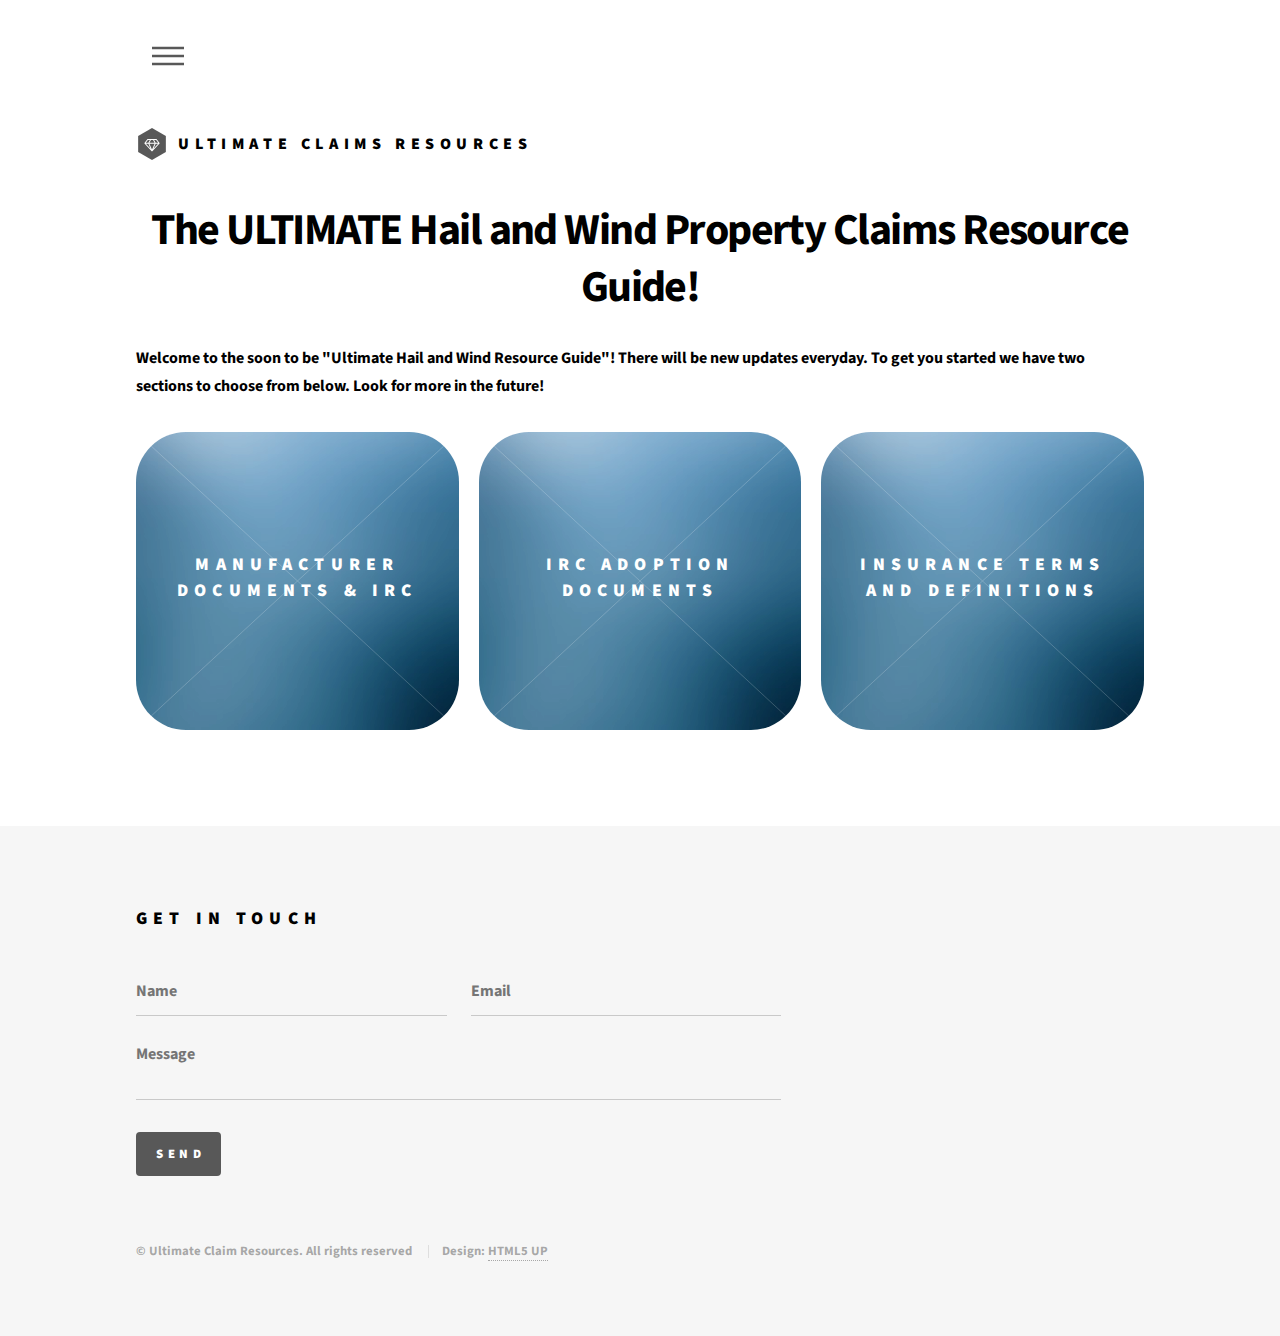
<file: index.html>
<!DOCTYPE HTML>
<!--
	Phantom by HTML5 UP
	html5up.net | @ajlkn
	Free for personal and commercial use under the CCA 3.0 license (html5up.net/license)
-->
<html>
	<head>
		<title>Ultimate Claim Resources</title>
		<meta charset="utf-8" />
		<meta name="viewport" content="width=device-width, initial-scale=1, user-scalable=no" />
		<link rel="stylesheet" href="assets/css/main.css" />
		<noscript><link rel="stylesheet" href="assets/css/noscript.css" /></noscript>
	</head>
	<body class="is-preload">
		<!-- Wrapper -->
			<div id="wrapper">

				<!-- Header -->
					<header id="header">
						<div class="inner">

							<!-- Logo -->
								<a href="index.html" class="logo">
									<span class="symbol"><img src="images/logo.svg" alt="" /></span><span class="title">Ultimate Claims Resources</span>
								</a>

							<!-- Nav -->
								<nav>
									<ul>
										<li><a href="#menu">Menu</a></li>
									</ul>
								</nav>

						</div>
					</header>

				<!-- Menu -->
					<nav id="menu">
						<h2>Menu</h2>
						<ul>
							<li><a href="index.html">Home</a></li>
							<li><a href="shingle-manufacture-documents.html">Manufacturer Documents & IRC</a></li>
							<li><a href="definitions-terms.html">Insurance Terms & Definitions</a></li>
						</ul>
					</nav>

				<!-- Main -->
					<div id="main">
						<div class="inner">
							<header>
								<h1>The ULTIMATE Hail and Wind Property Claims Resource Guide!
								</h1>
								<p>Welcome to the soon to be "Ultimate Hail and Wind Resource Guide"! There will be new updates everyday. To get you started we have two sections to choose from below. Look for more in the future!</p>
							</header>
							<section class="tiles">
								<!-- <article class="style1">
									<span class="image">
										<img src="images/pic01.jpg" alt="" />
									</span>
									<a href="generic.html">
										<h2>The Claim Process</h2>
										<div class="content">
											<p>Step by step guide to help you process your property claim.</p>
										</div>
									</a>
								</article>
								<article class="style2">
									<span class="image">
										<img src="images/pic02.jpg" alt="" />
									</span>
									<a href="generic.html">
										<h2>Finding Your Date of Loss</h2>
										<div class="content">
											<p>Click here to find resources on helping you determine your date of loss.

									
											</p>
										</div>
									</a>
								</article> -->
								<!-- <article class="style3">
									<span class="image">
										<img src="images/pic03.jpg" alt="" />
									</span>
									<a href="generic.html">
										<h2>Overcoming Shingle Repairs</h2>
										<div class="content">
											<p>Resources to help you increase your chance of getting a full roof approved after repairs have been recommended by your insurance company.
										
											</p>
										</div>
									</a>
								</article> -->
							<!-- 	<article class="style4">
									<span class="image">
										<img src="images/pic04.jpg" alt="" />
									</span>
									<a href="generic.html">
										<h2>Documenting Hail Damage</h2>
										<div class="content">
											<p>Guides and resources to help you document your hail claim properly and make sure no DAMAGE is missed!</p>
										</div>
									</a>
								</article> -->
								
								<article class="style6">
									<span class="image">
										<img src="images/pic02.jpg" alt="" />
									</span>
									<a href="shingle-manufacture-documents.html">
										<h2>Manufacturer Documents & IRC</h2>
										<div class="content">
											<p>Click here to access a library full of shingle manufactuer and IRC documents to help with the approval of your claim.</p>
										</div>
									</a>
								</article>
								<article class="style6">
									<span class="image">
										<img src="images/pic02.jpg" alt="" />
									</span>
									<a href="missouri-irc-adoption.html">
										<h2>IRC Adoption Documents</h2>
										<div class="content">
											<p>Currently this feature is only for the State of Missouri. Here you will find the documents to show which version of the IRC your local city has adopted to send in to your insurance provider.</p>
										</div>
									</a>
								</article>
								<!-- <article class="style2">
									<span class="image">
										<img src="images/pic07.jpg" alt="" />
									</span>
									<a href="generic.html">
										<h2>Code Upgrade/Ordinance and Law</h2>
										<div class="content">
											<p>Resources and guides to help make sure your roof is installed according to the International Residential/Building Code</p>
										</div>
									</a>
								</article> -->
							<!-- 	<article class="style3">
									<span class="image">
										<img src="images/pic08.jpg" alt="" />
									</span>
									<a href="generic.html">
										<h2>Roofing Components</h2>
										<div class="content">
											<p>Resources and guides to help you learn all the components on your roof and make sure they are being paid for properly!</p>
										</div>
									</a>
								</article> -->
								<!-- <article class="style1">
									<span class="image">
										<img src="images/pic09.jpg" alt="" />
									</span>
									<a href="generic.html">
										<h2>Insurance Company Ignoring You?</h2>
										<div class="content">
											<p>Sometimes is can be difficult to get ahold of your adjuster. Here are guides and resources on how to make sure you have done everything you can to contact them.</p>
										</div>
									</a>
								</article> -->
								<!-- <article class="style5">
									<span class="image">
										<img src="images/pic10.jpg" alt="" />
									</span>
									<a href="">
										<h2>Common Insurance Denials</h2>
										<div class="content">
											<p>Has your insurance company denied your claim? Here are the most common reasons why your insurance company is trying to deny your claim and how to fight it.</p>
										</div>
									</a>
								</article> -->
								<article class="style6">
									<span class="image">
										<img src="images/pic02.jpg" alt="" />
									</span>
									<a href="definitions-terms.html">
										<h2>Insurance Terms and Definitions</h2>
										<div class="content">
											<p>All terms you need to know to understand what your insurance adjuster is saying.</p>
										</div>
									</a>
								</article>
								<!-- <article class="style4">
									<span class="image">
										<img src="images/pic12.jpg" alt="" />
									</span>
									<a href="generic.html">
										<h2>FAQ</h2>
										<div class="content">
											<p>Click here to see if your question has been answered!</p>
										</div>
									</a>
								</article> -->
							</section>
						</div>
					</div>

				<!-- Footer -->
					<footer id="footer">
						<div class="inner">
							<section>
								<h2>Get in touch</h2>
								<form method="post" action="#">
									<div class="fields">
										<div class="field half">
											<input type="text" name="name" id="name" placeholder="Name" />
										</div>
										<div class="field half">
											<input type="email" name="email" id="email" placeholder="Email" />
										</div>
										<div class="field">
											<textarea name="message" id="message" placeholder="Message"></textarea>
										</div>
									</div>
									<ul class="actions">
										<li><input type="submit" value="Send" class="primary" /></li>
									</ul>
								</form>
							</section>
							
							<ul class="copyright">
								<li>&copy; Ultimate Claim Resources. All rights reserved</li>
								<li>Design: <a href="http://html5up.net">HTML5 UP</a></li>
							</ul>
						</div>
					</footer>

			</div>

		<!-- Scripts -->
			<script src="assets/js/jquery.min.js"></script>
			<script src="assets/js/browser.min.js"></script>
			<script src="assets/js/breakpoints.min.js"></script>
			<script src="assets/js/util.js"></script>
			<script src="assets/js/main.js"></script>

	</body>
</html>
</file>
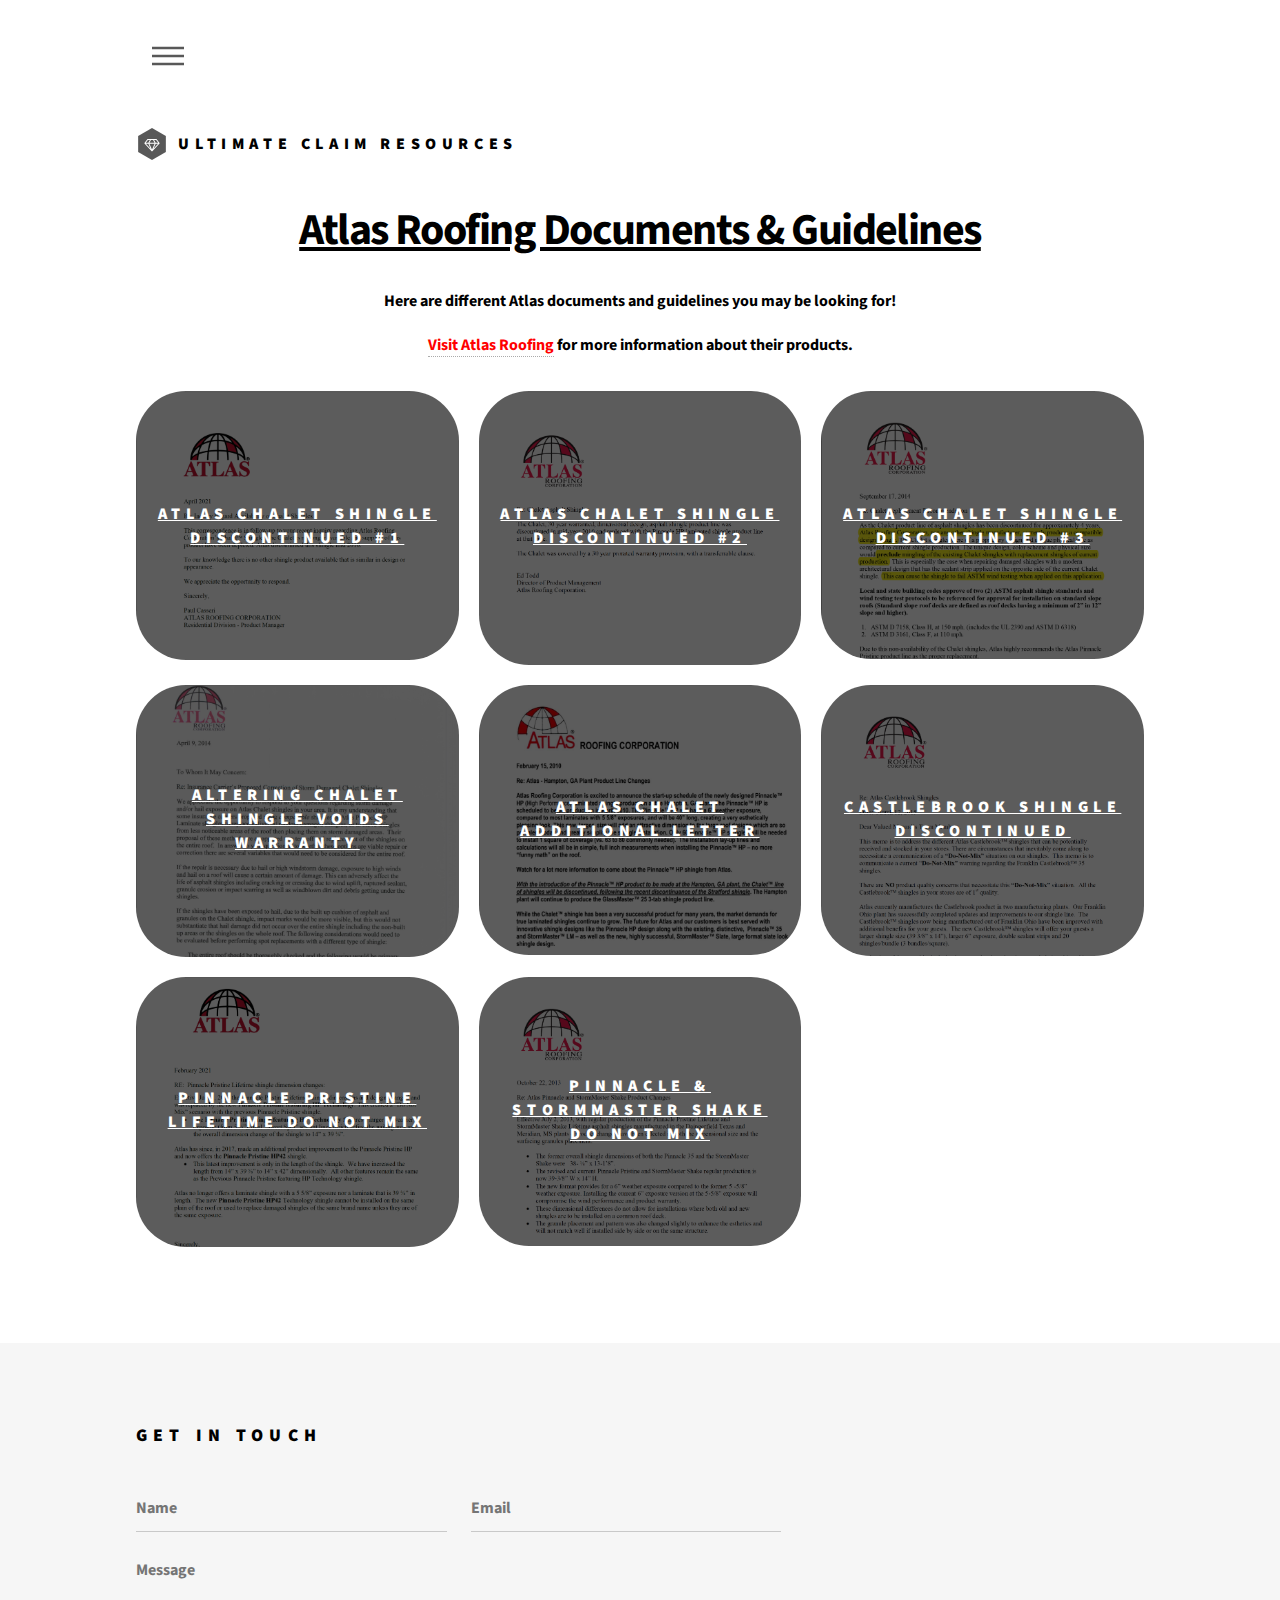
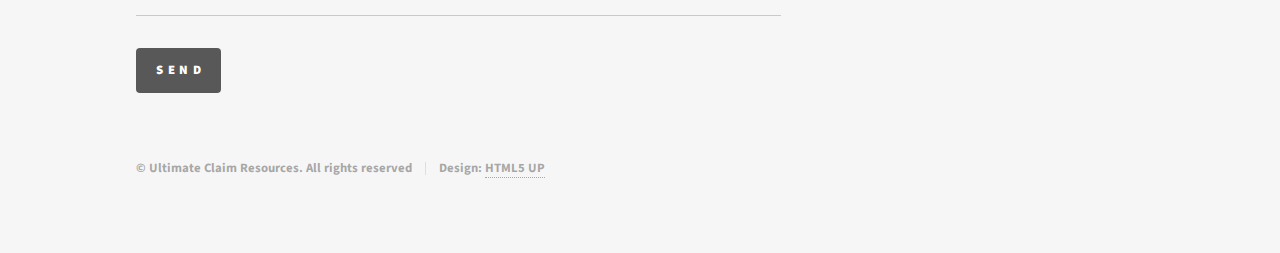
<file: atlas-documents-library.html>
<!DOCTYPE HTML>
<!--
	Phantom by HTML5 UP
	html5up.net | @ajlkn
	Free for personal and commercial use under the CCA 3.0 license (html5up.net/license)
-->
<html>
	<head>
		<title>UCR-Atlas Document Library</title>
		<meta charset="utf-8" />
		<meta name="viewport" content="width=device-width, initial-scale=1, user-scalable=no" />
		<link rel="stylesheet" href="assets/css/documents-library.css" />
		<noscript><link rel="stylesheet" href="assets/css/noscript.css" /></noscript>
	</head>
	<body class="is-preload">
		<!-- Wrapper -->
			<div id="wrapper">

				<!-- Header -->
					<header id="header">
						<div class="inner">

							<!-- Logo -->
								<a href="index.html" class="logo">
									<span class="symbol"><img src="images/logo.svg" alt="" /></span><span class="title">Ultimate Claim Resources</span>
								</a>

							<!-- Nav -->
								<nav>
									<ul>
										<li><a href="#menu">Menu</a></li>
									</ul>
								</nav>

						</div>
					</header>

				<!-- Menu -->
					<nav id="menu">
						<h2>Menu</h2>
						<ul>
							<li><a href="index.html">Home</a></li>
							<li><a href="shingle-manufacture-documents.html">Manufacturer Documents</a></li>
							<li><a href="definitions-terms.html">Insurance Terms & Defintions</a></li>
						</ul>
					</nav>

				<!-- Main -->
					<div id="main">
						<div class="inner">
							<header>
							<h1>Atlas Roofing Documents & Guidelines</h1>
							
							<p>Here are different Atlas documents and guidelines you may be looking for!</p>

							<p><a href="https://www.atlasroofing.com/literature-roof-shingles" target="_blank" style="color: red;">Visit Atlas Roofing</a> for more information about their products.</p>
							</header> 
							
						<section class="tiles">
								<article class="style6">
									<span class="image">
										<img src="images/atlas-chaletdis-photo.png" alt="" />
									</span>
									<a href="atlas-docs\Atlas - Chalet - Discontinued letter.pdf" target="_blank">
										<h2>Atlas Chalet Shingle Discontinued #1</h2>
										<div class="content">
											<p class="gaf">Atlas official letter saying the Chalet Shingle is discontinued.</p>

										</div>
									</a>

								</article>
								<article class="style6">
									<span class="image">
										<img src="images/atlas-chaletdis2-photo.png" alt="" />
									</span>
									<a href="atlas-docs\Atlas Chalet 30 Year.pdf" target="_blank">
										<h2>Atlas Chalet Shingle Discontinued #2 </h2>
										<div class="content">
											<p class="gaf">Atlas official letter saying the Chalet Shingle is discontinued.</p>

										</div>
									</a>

								</article>
								<article class="style6">
									<span class="image">
										<img src="images/atlas-chaletdis3-photo.png" alt="" />
									</span>
									<a href="atlas-docs\Atlas Chalet Replacement-1.pdf" target="_blank">
										<h2>Atlas Chalet Shingle Discontinued #3</h2>
										<div class="content">
											<p class="gaf">Atlas official letter saying the Chalet Shingle is discontinued.</p>

										</div>
									</a>

								</article>
								<article class="style6">
									<span class="image">
										<img src="images/atlas-donotalterchalet-photo.png" alt="" />
									</span>
									<a href="atlas-docs\ATLAS DISCO atlas-chalet-letter-9-2-14.pdf" target="_blank">
										<h2>Altering Chalet Shingle Voids Warranty</h2>
										<div class="content">
											<p class="gaf">Atlas says that altering the Chalet shingle to fit older shingles will void the warranty and should not be done.</p>

										</div>
									</a>

								</article>
								<article class="style6">
									<span class="image">
										<img src="images/atlas-pinnhpoff-photo.png" alt="" />
									</span>
									<a href="atlas-docs\Atlas Chalet Extra.pdf" target="_blank">
										<h2>Atlas Chalet Additional Letter </h2>
										<div class="content">
											<p class="gaf">Atlas official letter saying the Chalet Shingle is discontinued and being replaced by Pinnacle HP.</p>

										</div>
									</a>

								</article>
								<article class="style6">
									<span class="image">
										<img src="images/atlas-frankcastdis-photo.png" alt="" />
									</span>
									<a href="atlas-docs\Atlas Castlebrook Announcement (6).pdf" target="_blank">
										<h2>CastleBrook Shingle Discontinued </h2>
										<div class="content">
											<p class="gaf">Atlas official letter saying the Franklin CastleBrook is discontinued.</p>

										</div>
									</a>

								</article>
								<article class="style6">
									<span class="image">
										<img src="images/atlas-pinnaclednx-photo.png" alt="" />
									</span>
									<a href="atlas-docs\Atlas Laminate three .pdf" target="_blank">
										<h2>Pinnacle Pristine Lifetime Do Not Mix </h2>
										<div class="content">
											<p class="gaf">Atlas Letter Stating that the Pinnacle Pristine Lifetime shingles had dimension changes and cannot be mixed.</p>

										</div>
									</a>
								</article>
								<article class="style6">
									<span class="image">
										<img src="images/atlas-stormmasterdnm-photo.png" alt="" />
									</span>
									<a href="atlas-docs\Atlas Size Letter Mid Change 2013.pdf" target="_blank">
										<h2>Pinnacle & StormMaster Shake Do Not Mix </h2>
										<div class="content">
											<p class="gaf">Atlas Letter Stating that the Pinnacle and StormMaster Shake had changes and cannot be mixed.</p>

										</div>
									</a>
								</article>
													
						</section>	
					</div>
				</div>
					

				<!-- Footer -->
					<footer id="footer">
						<div class="inner">
							<section>
								<h2>Get in touch</h2>
								<form method="post" action="#">
									<div class="fields">
										<div class="field half">
											<input type="text" name="name" id="name" placeholder="Name" />
										</div>
										<div class="field half">
											<input type="email" name="email" id="email" placeholder="Email" />
										</div>
										<div class="field">
											<textarea name="message" id="message" placeholder="Message"></textarea>
										</div>
									</div>
									<ul class="actions">
										<li><input type="submit" value="Send" class="primary" /></li>
									</ul>
								</form>
							</section>
							
							<ul class="copyright">
								<li>&copy; Ultimate Claim Resources. All rights reserved</li><li>Design: <a href="http://html5up.net">HTML5 UP</a></li>
							</ul>
						</div>
					</footer>

			</div>

		<!-- Scripts -->
			<script src="assets/js/jquery.min.js"></script>
			<script src="assets/js/browser.min.js"></script>
			<script src="assets/js/breakpoints.min.js"></script>
			<script src="assets/js/util.js"></script>
			<script src="assets/js/main.js"></script>

	</body>
</html>
</file>
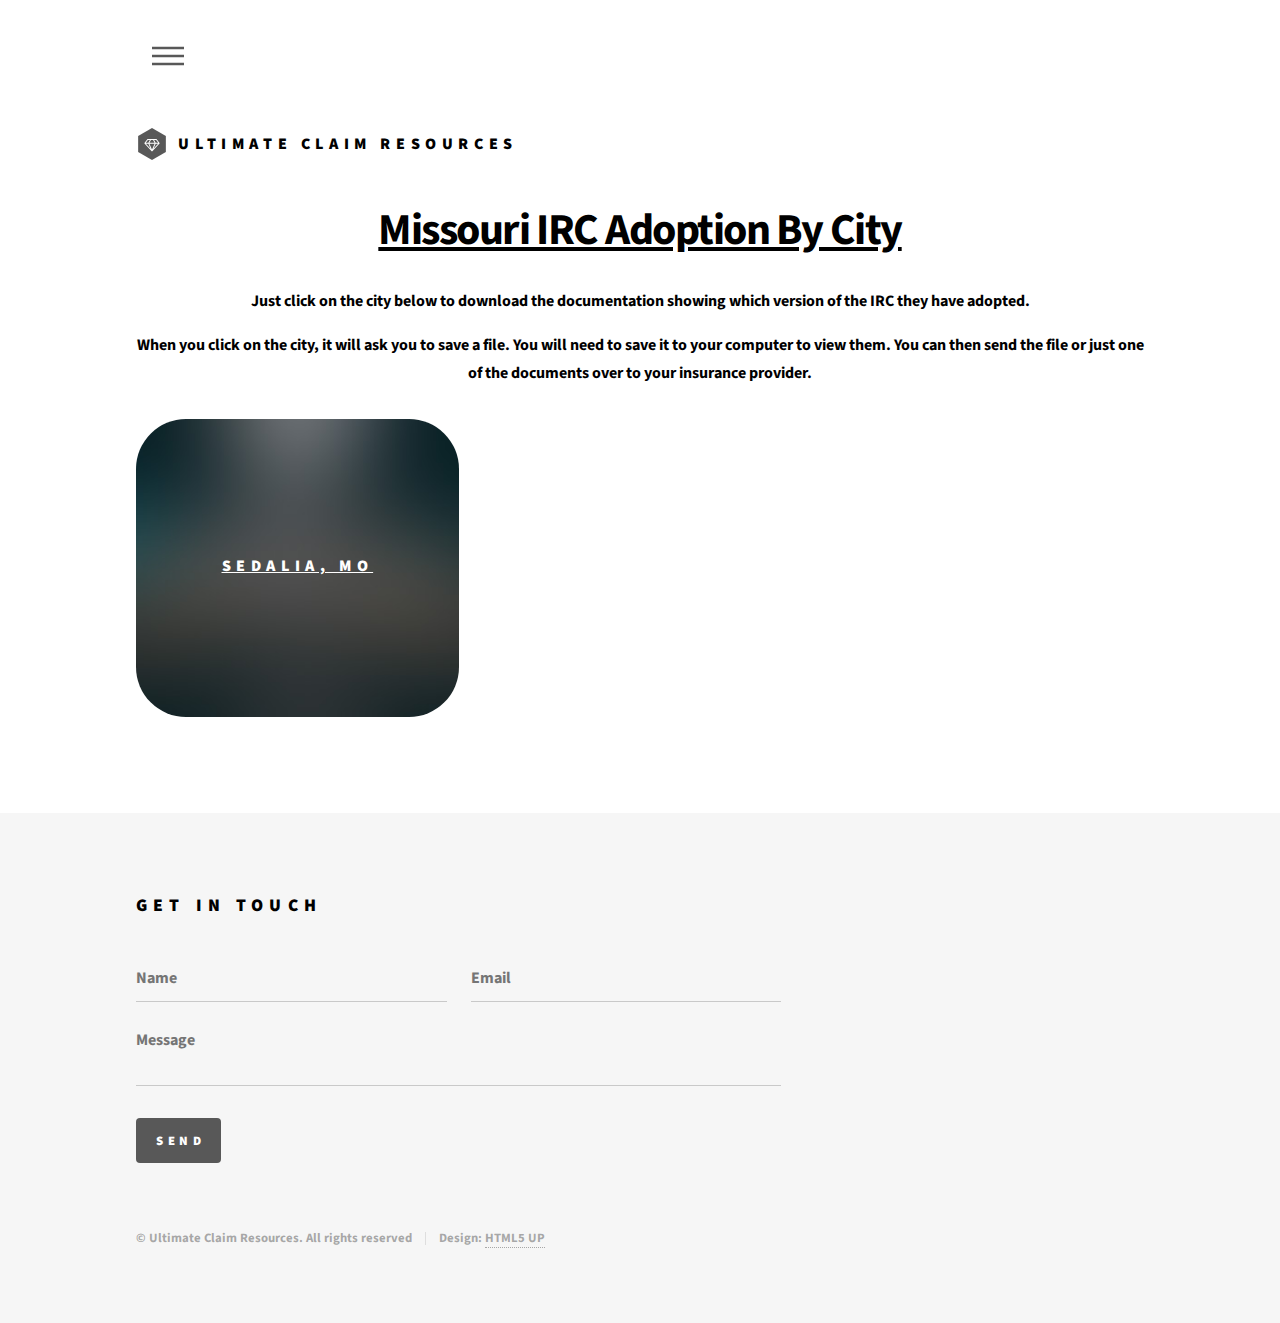
<file: missouri-irc-adoption.html>
<!DOCTYPE HTML>
<!--
	Phantom by HTML5 UP
	html5up.net | @ajlkn
	Free for personal and commercial use under the CCA 3.0 license (html5up.net/license)
-->
<html>
	<head>
		<title>Ultimate Claims Resources</title>
		<meta charset="utf-8" />
		<meta name="viewport" content="width=device-width, initial-scale=1, user-scalable=no" />
		<link rel="stylesheet" href="assets/css/documents-library.css" />
		<noscript><link rel="stylesheet" href="assets/css/noscript.css" /></noscript>
	</head>
	<body class="is-preload">
		<!-- Wrapper -->
			<div id="wrapper">

				<!-- Header -->
					<header id="header">
						<div class="inner">

							<!-- Logo -->
								<a href="index.html" class="logo">
									<span class="symbol"><img src="images/logo.svg" alt="" /></span><span class="title">Ultimate Claim Resources</span>
								</a>

							<!-- Nav -->
								<nav>
									<ul>
										<li><a href="#menu">Menu</a></li>
									</ul>
								</nav>

						</div>
					</header>

				<!-- Menu -->
					<nav id="menu">
						<h2>Menu</h2>
						<ul>
							<li><a href="index.html">Home</a></li>
							<li><a href="shingle-manufacture-documents.html">Manufacturer Documents</a></li>
							<li><a href="definitions-terms.html">Insurance Terms & Defintions</a></li>
						</ul>
					</nav>

				<!-- Main -->
					<div id="main">
						<div class="inner">
							<header>
							<h1>Missouri IRC Adoption By City</h1>
							
							<p>Just click on the city below to download the documentation showing which version of the IRC they have adopted. </p>
							<p>When you click on the city, it will ask you to save a file. You will need to save it to your computer to view them. You can then send the file or just one of the documents over to your insurance provider.
							</header> 
							
						<section class="tiles">
								<article class="style5">
									<span class="image">
										<img src="images/pic03.jpg" alt="" />
									</span>
									<a href="C:\Users\littl\Downloads\claim-resources-main\claim-resources-main\missouri-irc-adoptions\sedalia-mo.zip" target="_blank">
										<h2>Sedalia, MO</h2>
										<div class="content">
											<p class="gaf">Sedalia Missouri has adopted the 2015 IRC.</p>

										</div>
									</a>

								</article>
								
													
						</section>	
					</div>
				</div>
					

				<!-- Footer -->
					<footer id="footer">
						<div class="inner">
							<section>
								<h2>Get in touch</h2>
								<form method="post" action="#">
									<div class="fields">
										<div class="field half">
											<input type="text" name="name" id="name" placeholder="Name" />
										</div>
										<div class="field half">
											<input type="email" name="email" id="email" placeholder="Email" />
										</div>
										<div class="field">
											<textarea name="message" id="message" placeholder="Message"></textarea>
										</div>
									</div>
									<ul class="actions">
										<li><input type="submit" value="Send" class="primary" /></li>
									</ul>
								</form>
							</section>
							
							<ul class="copyright">
								<li>&copy; Ultimate Claim Resources. All rights reserved</li><li>Design: <a href="http://html5up.net">HTML5 UP</a></li>
							</ul>
						</div>
					</footer>

			</div>

		<!-- Scripts -->
			<script src="assets/js/jquery.min.js"></script>
			<script src="assets/js/browser.min.js"></script>
			<script src="assets/js/breakpoints.min.js"></script>
			<script src="assets/js/util.js"></script>
			<script src="assets/js/main.js"></script>

	</body>
</html>
</file>
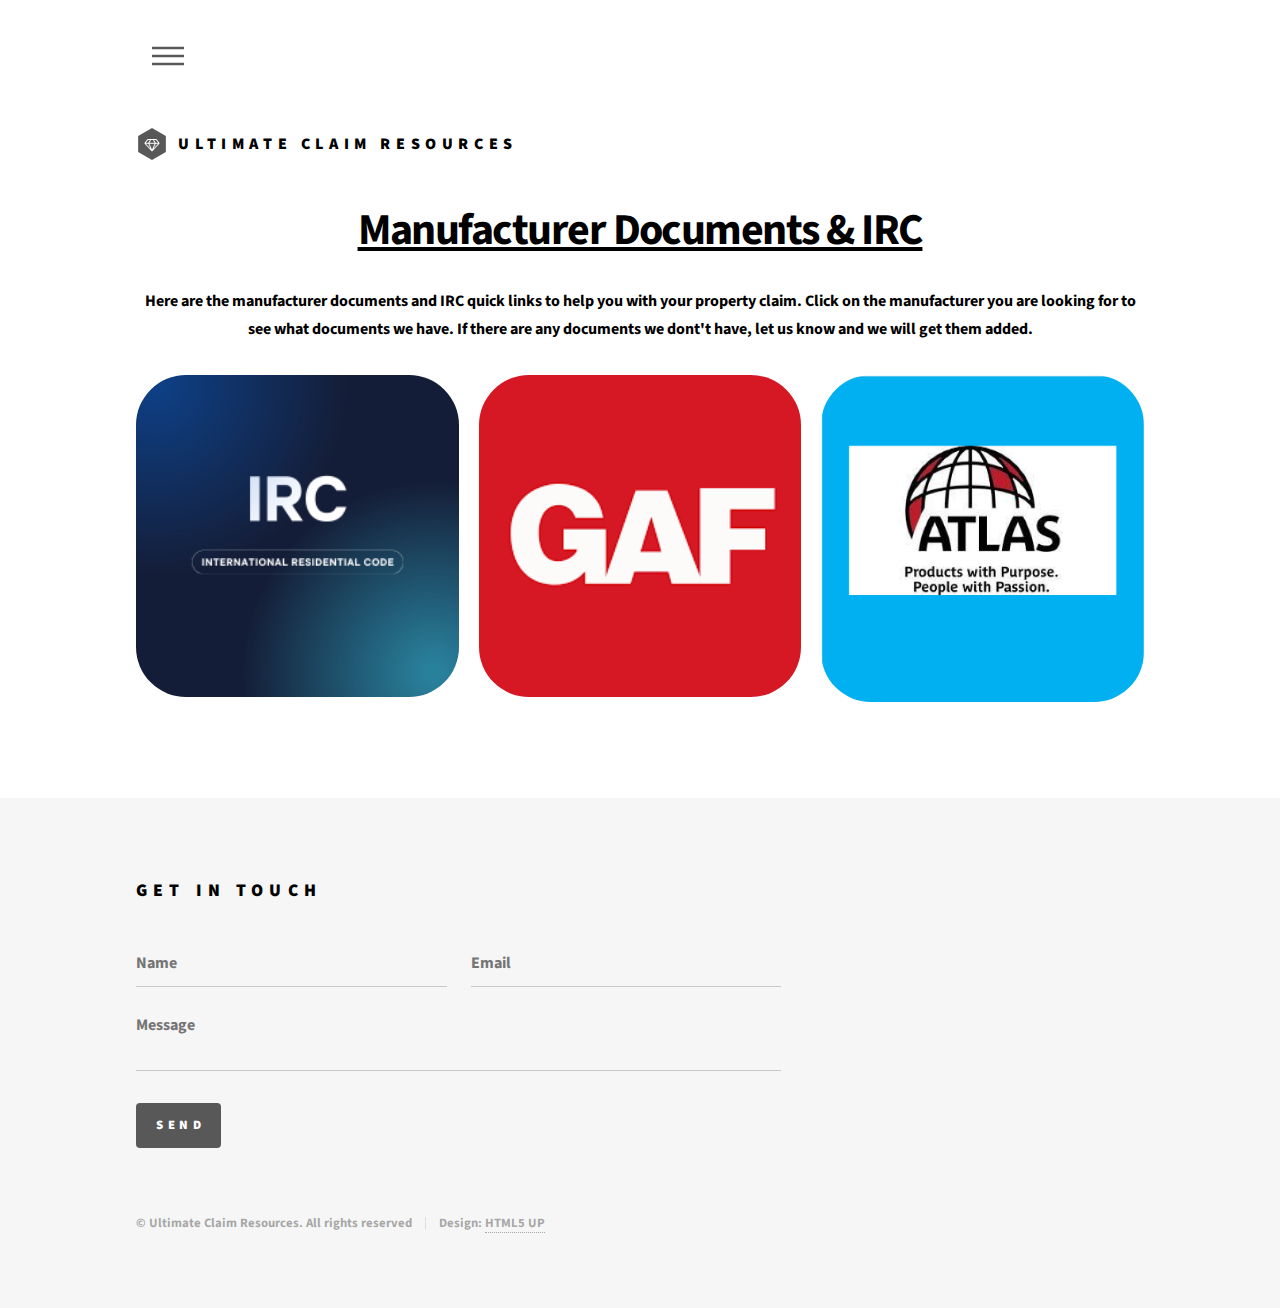
<file: shingle-manufacture-documents.html>
<!DOCTYPE HTML>
<!--
	Phantom by HTML5 UP
	html5up.net | @ajlkn
	Free for personal and commercial use under the CCA 3.0 license (html5up.net/license)
-->
<html>
	<head>
		<title>Ultimate Claim ResourcesP</title>
		<meta charset="utf-8" />
		<meta name="viewport" content="width=device-width, initial-scale=1, user-scalable=no" />
		<link rel="stylesheet" href="assets/css/documents-library.css" />
		<noscript><link rel="stylesheet" href="assets/css/noscript.css" /></noscript>
	</head>
	<body class="is-preload">
		<!-- Wrapper -->
			<div id="wrapper">

				<!-- Header -->
					<header id="header">
						<div class="inner">

							<!-- Logo -->
								<a href="index.html" class="logo">
									<span class="symbol"><img src="images/logo.svg" alt="" /></span><span class="title">Ultimate Claim Resources</span>
								</a>

							<!-- Nav -->
								<nav>
									<ul>
										<li><a href="#menu">Menu</a></li>
									</ul>
								</nav>

						</div>
					</header>

				<!-- Menu -->
					<nav id="menu">
						<h2>Menu</h2>
						<ul>
							<li><a href="index.html">Home</a></li>
							<li><a href="shingle-manufacture-documents.html">Manufacturer Documents/IRC</a></li>
							<li><a href="definitions-terms.html">Insurance Terms & Definitions</a></li>
						</ul>
					</nav>

				<!-- Main -->
					<div id="main">
						<div class="inner">
							<header>
							<h1>Manufacturer Documents & IRC</h1>
							
							<p>Here are the manufacturer documents and IRC quick links to help you with your property claim. Click on the manufacturer you are looking for to see what documents we have. If there are any documents we dont't have, let us know and we will get them added. </p>
						</header>
						<section class="tiles">

								<article class="style5">
									<span class="image">
										<img src="images/irc-photo.png" alt="" />
									</span>
									<a href="irc-library.html">
										<h2></h2>
										<div class="content">
											<p class="gaf">Click to access IRC document library.</p>
										</div>
									</a>
								</article>
								
								<article class="style5">
									<span class="image">
										<img src="images/gaf_logo.png" alt="" />
									</span>
									<a href="gaf-documents-library.html">
										<h2></h2>
										<div class="content">
											<p class="gaf">Click to access GAF's document library.</p>
										</div>
									</a>
								</article>

								<article class="style5">
									<span class="image">
										<img src="images/atlas-logo.png" alt="" />
									</span>
									<a href="atlas-documents-library.html">
										<h2></h2>
										<div class="content">
											<p class="gaf">Click to access Atlas Roofing document library.</p>
										</div>
									</a>
								</article>
								
						</section>	
					</div>
				</div>

				<!-- Footer -->
					<footer id="footer">
						<div class="inner">
							<section>
								<h2>Get in touch</h2>
								<form method="post" action="#">
									<div class="fields">
										<div class="field half">
											<input type="text" name="name" id="name" placeholder="Name" />
										</div>
										<div class="field half">
											<input type="email" name="email" id="email" placeholder="Email" />
										</div>
										<div class="field">
											<textarea name="message" id="message" placeholder="Message"></textarea>
										</div>
									</div>
									<ul class="actions">
										<li><input type="submit" value="Send" class="primary" /></li>
									</ul>
								</form>
							</section>
							
							<ul class="copyright">
								<li>&copy; Ultimate Claim Resources. All rights reserved</li><li>Design: <a href="http://html5up.net">HTML5 UP</a></li>
							</ul>
						</div>
					</footer>

			</div>

		<!-- Scripts -->
			<script src="assets/js/jquery.min.js"></script>
			<script src="assets/js/browser.min.js"></script>
			<script src="assets/js/breakpoints.min.js"></script>
			<script src="assets/js/util.js"></script>
			<script src="assets/js/main.js"></script>

	</body>
</html>
</file>
<file: assets/css/noscript.css>
/*
	Phantom by HTML5 UP
	html5up.net | @ajlkn
	Free for personal and commercial use under the CCA 3.0 license (html5up.net/license)
*/

/* Tiles */

	body.is-preload .tiles article {
		-moz-transform: none;
		-webkit-transform: none;
		-ms-transform: none;
		transform: none;
		opacity: 1;
	}
</file>
<file: assets/css/main.css>
@import url(fontawesome-all.min.css);
@import url("https://fonts.googleapis.com/css?family=Source+Sans+Pro:300,700,900");

/*
	Phantom by HTML5 UP
	html5up.net | @ajlkn
	Free for personal and commercial use under the CCA 3.0 license (html5up.net/license)
*/

html, body, div, span, applet, object,
iframe, h1, h2, h3, h4, h5, h6, p, blockquote,
pre, a, abbr, acronym, address, big, cite,
code, del, dfn, em, img, ins, kbd, q, s, samp,
small, strike, strong, sub, sup, tt, var, b,
u, i, center, dl, dt, dd, ol, ul, li, fieldset,
form, label, legend, table, caption, tbody,
tfoot, thead, tr, th, td, article, aside,
canvas, details, embed, figure, figcaption,
footer, header, hgroup, menu, nav, output, ruby,
section, summary, time, mark, audio, video {
	margin: 0;
	padding: 0;
	border: 0;
	font-size: 100%;
	font: inherit;
	vertical-align: baseline;}

article, aside, details, figcaption, figure,
footer, header, hgroup, menu, nav, section {
	display: block;}

body {
	line-height: 1;
}

ol, ul {
	list-style: none;
}

blockquote, q {
	quotes: none;
}

	blockquote:before, blockquote:after, q:before, q:after {
		content: '';
		content: none;
	}

table {
	border-collapse: collapse;
	border-spacing: 0;
}

body {
	-webkit-text-size-adjust: none;
}

mark {
	background-color: transparent;
	color: inherit;
}

input::-moz-focus-inner {
	border: 0;
	padding: 0;
}

input, select, textarea {
	-moz-appearance: none;
	-webkit-appearance: none;
	-ms-appearance: none;
	appearance: none;
}

/* Basic */

	@-ms-viewport {
		width: device-width;
	}

	body {
		-ms-overflow-style: scrollbar;
	}

	@media screen and (max-width: 480px) {

		html, body {
			min-width: 320px;
		}

	}

	html {
		box-sizing: border-box;
	}

	*, *:before, *:after {
		box-sizing: inherit;
	}

	body {
		background: #ffffff;
	}

		body.is-preload *, body.is-preload *:before, body.is-preload *:after {
			-moz-animation: none !important;
			-webkit-animation: none !important;
			-ms-animation: none !important;
			animation: none !important;
			-moz-transition: none !important;
			-webkit-transition: none !important;
			-ms-transition: none !important;
			transition: none !important;
		}

/* Type */

	body, input, select, textarea {
		color: ;
		font-family: "Source Sans Pro", Helvetica, sans-serif;
		font-size: 16pt;
		font-weight: bold;
		line-height: 1.75;

	}

		@media screen and (max-width: 1680px) {

			body, input, select, textarea {
				font-size: 14pt;
			}

		}

		@media screen and (max-width: 1280px) {

			body, input, select, textarea {
				font-size: 12pt;
			}

		}

	a {
		-moz-transition: border-bottom-color 0.2s ease, color 0.2s ease;
		-webkit-transition: border-bottom-color 0.2s ease, color 0.2s ease;
		-ms-transition: border-bottom-color 0.2s ease, color 0.2s ease;
		transition: border-bottom-color 0.2s ease, color 0.2s ease;
		text-decoration: none;
		color: #585858;
		border-bottom: dotted 1px rgba(88, 88, 88, 0.5);
	}

		a:hover {
			border-bottom-color: transparent;
			color: #0FB7FF !important;
		}

	strong, b {
		font-weight: 900;
	}

	em, i {
		font-style: italic;
	}

	p {
		margin: 0 0 2em 0;
	}

	h1 {
		font-size: 2.75em;
		font-weight: 700;
		line-height: 1.3;
		margin: 0 0 1em 0;
		letter-spacing: -0.035em;
		text-align: center;
	}

		h1 a {
			color: inherit;
		}

		@media screen and (max-width: 736px) {

			h1 {
				font-size: 2em;
				margin: 0 0 1em 0;
			}

		}

		@media screen and (max-width: 360px) {

			h1 {
				font-size: 1.75em;
			}

		}

	h2, h3, h4, h5, h6 {
		font-weight: 900;
		line-height: 1.5;
		margin: 0 0 2em 0;
		text-transform: uppercase;
		letter-spacing: 0.35em;
	}

		h2 a, h3 a, h4 a, h5 a, h6 a {
			color: inherit;
		}

	h2 {
		font-size: 1.1em;
	}

	h3 {
		font-size: 1em;
	}

	h4 {
		font-size: 0.8em;
	}

	h5 {
		font-size: 0.8em;
	}

	h6 {
		font-size: 0.8em;
	}

	@media screen and (max-width: 980px) {

		h1 br, h2 br, h3 br, h4 br, h5 br, h6 br {
			display: none;
		}

	}

	@media screen and (max-width: 736px) {

		h2 {
			font-size: 1em;
		}

		h3 {
			font-size: 0.8em;
		}

	}

	sub {
		font-size: 0.8em;
		position: relative;
		top: 0.5em;
	}

	sup {
		font-size: 0.8em;
		position: relative;
		top: -0.5em;
	}

	blockquote {
		border-left: solid 4px #c9c9c9;
		font-style: italic;
		margin: 0 0 2em 0;
		padding: 0.5em 0 0.5em 2em;
	}

	code {
		background: rgba(144, 144, 144, 0.075);
		border-radius: 4px;
		border: solid 1px #c9c9c9;
		font-family: "Courier New", monospace;
		font-size: 0.9em;
		margin: 0 0.25em;
		padding: 0.25em 0.65em;
	}

	pre {
		-webkit-overflow-scrolling: touch;
		font-family: "Courier New", monospace;
		font-size: 0.9em;
		margin: 0 0 2em 0;
	}

		pre code {
			display: block;
			line-height: 1.75;
			padding: 1em 1.5em;
			overflow-x: auto;
		}

	hr {
		border: 0;
		border-bottom: solid 1px #c9c9c9;
		margin: 2em 0;
	}

		hr.major {
			margin: 3em 0;
		}

	.align-left {
		text-align: left;
	}

	.align-center {
		text-align: center;
	}

	.align-right {
		text-align: right;
	}

/* Row */

	.row {
		display: flex;
		flex-wrap: wrap;
		box-sizing: border-box;
		align-items: stretch;
	}

		.row > * {
			box-sizing: border-box;
		}

		.row.gtr-uniform > * > :last-child {
			margin-bottom: 0;
		}

		.row.aln-left {
			justify-content: flex-start;
		}

		.row.aln-center {
			justify-content: center;
		}

		.row.aln-right {
			justify-content: flex-end;
		}

		.row.aln-top {
			align-items: flex-start;
		}

		.row.aln-middle {
			align-items: center;
		}

		.row.aln-bottom {
			align-items: flex-end;
		}

		.row > .imp {
			order: -1;
		}

		.row > .col-1 {
			width: 8.33333%;
		}

		.row > .off-1 {
			margin-left: 8.33333%;
		}

		.row > .col-2 {
			width: 16.66667%;
		}

		.row > .off-2 {
			margin-left: 16.66667%;
		}

		.row > .col-3 {
			width: 25%;
		}

		.row > .off-3 {
			margin-left: 25%;
		}

		.row > .col-4 {
			width: 33.33333%;
		}

		.row > .off-4 {
			margin-left: 33.33333%;
		}

		.row > .col-5 {
			width: 41.66667%;
		}

		.row > .off-5 {
			margin-left: 41.66667%;
		}

		.row > .col-6 {
			width: 50%;
		}

		.row > .off-6 {
			margin-left: 50%;
		}

		.row > .col-7 {
			width: 58.33333%;
		}

		.row > .off-7 {
			margin-left: 58.33333%;
		}

		.row > .col-8 {
			width: 66.66667%;
		}

		.row > .off-8 {
			margin-left: 66.66667%;
		}

		.row > .col-9 {
			width: 75%;
		}

		.row > .off-9 {
			margin-left: 75%;
		}

		.row > .col-10 {
			width: 83.33333%;
		}

		.row > .off-10 {
			margin-left: 83.33333%;
		}

		.row > .col-11 {
			width: 91.66667%;
		}

		.row > .off-11 {
			margin-left: 91.66667%;
		}

		.row > .col-12 {
			width: 100%;
		}

		.row > .off-12 {
			margin-left: 100%;
		}

		.row.gtr-0 {
			margin-top: 0;
			margin-left: 0em;
		}

			.row.gtr-0 > * {
				padding: 0 0 0 0em;
			}

			.row.gtr-0.gtr-uniform {
				margin-top: 0em;
			}

				.row.gtr-0.gtr-uniform > * {
					padding-top: 0em;
				}

		.row.gtr-25 {
			margin-top: 0;
			margin-left: -0.5em;
		}

			.row.gtr-25 > * {
				padding: 0 0 0 0.5em;
			}

			.row.gtr-25.gtr-uniform {
				margin-top: -0.5em;
			}

				.row.gtr-25.gtr-uniform > * {
					padding-top: 0.5em;
				}

		.row.gtr-50 {
			margin-top: 0;
			margin-left: -1em;
		}

			.row.gtr-50 > * {
				padding: 0 0 0 1em;
			}

			.row.gtr-50.gtr-uniform {
				margin-top: -1em;
			}

				.row.gtr-50.gtr-uniform > * {
					padding-top: 1em;
				}

		.row {
			margin-top: 0;
			margin-left: -2em;
		}

			.row > * {
				padding: 0 0 0 2em;
			}

			.row.gtr-uniform {
				margin-top: -2em;
			}

				.row.gtr-uniform > * {
					padding-top: 2em;
				}

		.row.gtr-150 {
			margin-top: 0;
			margin-left: -3em;
		}

			.row.gtr-150 > * {
				padding: 0 0 0 3em;
			}

			.row.gtr-150.gtr-uniform {
				margin-top: -3em;
			}

				.row.gtr-150.gtr-uniform > * {
					padding-top: 3em;
				}

		.row.gtr-200 {
			margin-top: 0;
			margin-left: -4em;
		}

			.row.gtr-200 > * {
				padding: 0 0 0 4em;
			}

			.row.gtr-200.gtr-uniform {
				margin-top: -4em;
			}

				.row.gtr-200.gtr-uniform > * {
					padding-top: 4em;
				}

		@media screen and (max-width: 1680px) {

			.row {
				display: flex;
				flex-wrap: wrap;
				box-sizing: border-box;
				align-items: stretch;
			}

				.row > * {
					box-sizing: border-box;
				}

				.row.gtr-uniform > * > :last-child {
					margin-bottom: 0;
				}

				.row.aln-left {
					justify-content: flex-start;
				}

				.row.aln-center {
					justify-content: center;
				}

				.row.aln-right {
					justify-content: flex-end;
				}

				.row.aln-top {
					align-items: flex-start;
				}

				.row.aln-middle {
					align-items: center;
				}

				.row.aln-bottom {
					align-items: flex-end;
				}

				.row > .imp-xlarge {
					order: -1;
				}

				.row > .col-1-xlarge {
					width: 8.33333%;
				}

				.row > .off-1-xlarge {
					margin-left: 8.33333%;
				}

				.row > .col-2-xlarge {
					width: 16.66667%;
				}

				.row > .off-2-xlarge {
					margin-left: 16.66667%;
				}

				.row > .col-3-xlarge {
					width: 25%;
				}

				.row > .off-3-xlarge {
					margin-left: 25%;
				}

				.row > .col-4-xlarge {
					width: 33.33333%;
				}

				.row > .off-4-xlarge {
					margin-left: 33.33333%;
				}

				.row > .col-5-xlarge {
					width: 41.66667%;
				}

				.row > .off-5-xlarge {
					margin-left: 41.66667%;
				}

				.row > .col-6-xlarge {
					width: 50%;
				}

				.row > .off-6-xlarge {
					margin-left: 50%;
				}

				.row > .col-7-xlarge {
					width: 58.33333%;
				}

				.row > .off-7-xlarge {
					margin-left: 58.33333%;
				}

				.row > .col-8-xlarge {
					width: 66.66667%;
				}

				.row > .off-8-xlarge {
					margin-left: 66.66667%;
				}

				.row > .col-9-xlarge {
					width: 75%;
				}

				.row > .off-9-xlarge {
					margin-left: 75%;
				}

				.row > .col-10-xlarge {
					width: 83.33333%;
				}

				.row > .off-10-xlarge {
					margin-left: 83.33333%;
				}

				.row > .col-11-xlarge {
					width: 91.66667%;
				}

				.row > .off-11-xlarge {
					margin-left: 91.66667%;
				}

				.row > .col-12-xlarge {
					width: 100%;
				}

				.row > .off-12-xlarge {
					margin-left: 100%;
				}

				.row.gtr-0 {
					margin-top: 0;
					margin-left: 0em;
				}

					.row.gtr-0 > * {
						padding: 0 0 0 0em;
					}

					.row.gtr-0.gtr-uniform {
						margin-top: 0em;
					}

						.row.gtr-0.gtr-uniform > * {
							padding-top: 0em;
						}

				.row.gtr-25 {
					margin-top: 0;
					margin-left: -0.5em;
				}

					.row.gtr-25 > * {
						padding: 0 0 0 0.5em;
					}

					.row.gtr-25.gtr-uniform {
						margin-top: -0.5em;
					}

						.row.gtr-25.gtr-uniform > * {
							padding-top: 0.5em;
						}

				.row.gtr-50 {
					margin-top: 0;
					margin-left: -1em;
				}

					.row.gtr-50 > * {
						padding: 0 0 0 1em;
					}

					.row.gtr-50.gtr-uniform {
						margin-top: -1em;
					}

						.row.gtr-50.gtr-uniform > * {
							padding-top: 1em;
						}

				.row {
					margin-top: 0;
					margin-left: -2em;
				}

					.row > * {
						padding: 0 0 0 2em;
					}

					.row.gtr-uniform {
						margin-top: -2em;
					}

						.row.gtr-uniform > * {
							padding-top: 2em;
						}

				.row.gtr-150 {
					margin-top: 0;
					margin-left: -3em;
				}

					.row.gtr-150 > * {
						padding: 0 0 0 3em;
					}

					.row.gtr-150.gtr-uniform {
						margin-top: -3em;
					}

						.row.gtr-150.gtr-uniform > * {
							padding-top: 3em;
						}

				.row.gtr-200 {
					margin-top: 0;
					margin-left: -4em;
				}

					.row.gtr-200 > * {
						padding: 0 0 0 4em;
					}

					.row.gtr-200.gtr-uniform {
						margin-top: -4em;
					}

						.row.gtr-200.gtr-uniform > * {
							padding-top: 4em;
						}

		}

		@media screen and (max-width: 1280px) {

			.row {
				display: flex;
				flex-wrap: wrap;
				box-sizing: border-box;
				align-items: stretch;
			}

				.row > * {
					box-sizing: border-box;
				}

				.row.gtr-uniform > * > :last-child {
					margin-bottom: 0;
				}

				.row.aln-left {
					justify-content: flex-start;
				}

				.row.aln-center {
					justify-content: center;
				}

				.row.aln-right {
					justify-content: flex-end;
				}

				.row.aln-top {
					align-items: flex-start;
				}

				.row.aln-middle {
					align-items: center;
				}

				.row.aln-bottom {
					align-items: flex-end;
				}

				.row > .imp-large {
					order: -1;
				}

				.row > .col-1-large {
					width: 8.33333%;
				}

				.row > .off-1-large {
					margin-left: 8.33333%;
				}

				.row > .col-2-large {
					width: 16.66667%;
				}

				.row > .off-2-large {
					margin-left: 16.66667%;
				}

				.row > .col-3-large {
					width: 25%;
				}

				.row > .off-3-large {
					margin-left: 25%;
				}

				.row > .col-4-large {
					width: 33.33333%;
				}

				.row > .off-4-large {
					margin-left: 33.33333%;
				}

				.row > .col-5-large {
					width: 41.66667%;
				}

				.row > .off-5-large {
					margin-left: 41.66667%;
				}

				.row > .col-6-large {
					width: 50%;
				}

				.row > .off-6-large {
					margin-left: 50%;
				}

				.row > .col-7-large {
					width: 58.33333%;
				}

				.row > .off-7-large {
					margin-left: 58.33333%;
				}

				.row > .col-8-large {
					width: 66.66667%;
				}

				.row > .off-8-large {
					margin-left: 66.66667%;
				}

				.row > .col-9-large {
					width: 75%;
				}

				.row > .off-9-large {
					margin-left: 75%;
				}

				.row > .col-10-large {
					width: 83.33333%;
				}

				.row > .off-10-large {
					margin-left: 83.33333%;
				}

				.row > .col-11-large {
					width: 91.66667%;
				}

				.row > .off-11-large {
					margin-left: 91.66667%;
				}

				.row > .col-12-large {
					width: 100%;
				}

				.row > .off-12-large {
					margin-left: 100%;
				}

				.row.gtr-0 {
					margin-top: 0;
					margin-left: 0em;
				}

					.row.gtr-0 > * {
						padding: 0 0 0 0em;
					}

					.row.gtr-0.gtr-uniform {
						margin-top: 0em;
					}

						.row.gtr-0.gtr-uniform > * {
							padding-top: 0em;
						}

				.row.gtr-25 {
					margin-top: 0;
					margin-left: -0.5em;
				}

					.row.gtr-25 > * {
						padding: 0 0 0 0.5em;
					}

					.row.gtr-25.gtr-uniform {
						margin-top: -0.5em;
					}

						.row.gtr-25.gtr-uniform > * {
							padding-top: 0.5em;
						}

				.row.gtr-50 {
					margin-top: 0;
					margin-left: -1em;
				}

					.row.gtr-50 > * {
						padding: 0 0 0 1em;
					}

					.row.gtr-50.gtr-uniform {
						margin-top: -1em;
					}

						.row.gtr-50.gtr-uniform > * {
							padding-top: 1em;
						}

				.row {
					margin-top: 0;
					margin-left: -2em;
				}

					.row > * {
						padding: 0 0 0 2em;
					}

					.row.gtr-uniform {
						margin-top: -2em;
					}

						.row.gtr-uniform > * {
							padding-top: 2em;
						}

				.row.gtr-150 {
					margin-top: 0;
					margin-left: -3em;
				}

					.row.gtr-150 > * {
						padding: 0 0 0 3em;
					}

					.row.gtr-150.gtr-uniform {
						margin-top: -3em;
					}

						.row.gtr-150.gtr-uniform > * {
							padding-top: 3em;
						}

				.row.gtr-200 {
					margin-top: 0;
					margin-left: -4em;
				}

					.row.gtr-200 > * {
						padding: 0 0 0 4em;
					}

					.row.gtr-200.gtr-uniform {
						margin-top: -4em;
					}

						.row.gtr-200.gtr-uniform > * {
							padding-top: 4em;
						}

		}

		@media screen and (max-width: 980px) {

			.row {
				display: flex;
				flex-wrap: wrap;
				box-sizing: border-box;
				align-items: stretch;
			}

				.row > * {
					box-sizing: border-box;
				}

				.row.gtr-uniform > * > :last-child {
					margin-bottom: 0;
				}

				.row.aln-left {
					justify-content: flex-start;
				}

				.row.aln-center {
					justify-content: center;
				}

				.row.aln-right {
					justify-content: flex-end;
				}

				.row.aln-top {
					align-items: flex-start;
				}

				.row.aln-middle {
					align-items: center;
				}

				.row.aln-bottom {
					align-items: flex-end;
				}

				.row > .imp-medium {
					order: -1;
				}

				.row > .col-1-medium {
					width: 8.33333%;
				}

				.row > .off-1-medium {
					margin-left: 8.33333%;
				}

				.row > .col-2-medium {
					width: 16.66667%;
				}

				.row > .off-2-medium {
					margin-left: 16.66667%;
				}

				.row > .col-3-medium {
					width: 25%;
				}

				.row > .off-3-medium {
					margin-left: 25%;
				}

				.row > .col-4-medium {
					width: 33.33333%;
				}

				.row > .off-4-medium {
					margin-left: 33.33333%;
				}

				.row > .col-5-medium {
					width: 41.66667%;
				}

				.row > .off-5-medium {
					margin-left: 41.66667%;
				}

				.row > .col-6-medium {
					width: 50%;
				}

				.row > .off-6-medium {
					margin-left: 50%;
				}

				.row > .col-7-medium {
					width: 58.33333%;
				}

				.row > .off-7-medium {
					margin-left: 58.33333%;
				}

				.row > .col-8-medium {
					width: 66.66667%;
				}

				.row > .off-8-medium {
					margin-left: 66.66667%;
				}

				.row > .col-9-medium {
					width: 75%;
				}

				.row > .off-9-medium {
					margin-left: 75%;
				}

				.row > .col-10-medium {
					width: 83.33333%;
				}

				.row > .off-10-medium {
					margin-left: 83.33333%;
				}

				.row > .col-11-medium {
					width: 91.66667%;
				}

				.row > .off-11-medium {
					margin-left: 91.66667%;
				}

				.row > .col-12-medium {
					width: 100%;
				}

				.row > .off-12-medium {
					margin-left: 100%;
				}

				.row.gtr-0 {
					margin-top: 0;
					margin-left: 0em;
				}

					.row.gtr-0 > * {
						padding: 0 0 0 0em;
					}

					.row.gtr-0.gtr-uniform {
						margin-top: 0em;
					}

						.row.gtr-0.gtr-uniform > * {
							padding-top: 0em;
						}

				.row.gtr-25 {
					margin-top: 0;
					margin-left: -0.375em;
				}

					.row.gtr-25 > * {
						padding: 0 0 0 0.375em;
					}

					.row.gtr-25.gtr-uniform {
						margin-top: -0.375em;
					}

						.row.gtr-25.gtr-uniform > * {
							padding-top: 0.375em;
						}

				.row.gtr-50 {
					margin-top: 0;
					margin-left: -0.75em;
				}

					.row.gtr-50 > * {
						padding: 0 0 0 0.75em;
					}

					.row.gtr-50.gtr-uniform {
						margin-top: -0.75em;
					}

						.row.gtr-50.gtr-uniform > * {
							padding-top: 0.75em;
						}

				.row {
					margin-top: 0;
					margin-left: -1.5em;
				}

					.row > * {
						padding: 0 0 0 1.5em;
					}

					.row.gtr-uniform {
						margin-top: -1.5em;
					}

						.row.gtr-uniform > * {
							padding-top: 1.5em;
						}

				.row.gtr-150 {
					margin-top: 0;
					margin-left: -2.25em;
				}

					.row.gtr-150 > * {
						padding: 0 0 0 2.25em;
					}

					.row.gtr-150.gtr-uniform {
						margin-top: -2.25em;
					}

						.row.gtr-150.gtr-uniform > * {
							padding-top: 2.25em;
						}

				.row.gtr-200 {
					margin-top: 0;
					margin-left: -3em;
				}

					.row.gtr-200 > * {
						padding: 0 0 0 3em;
					}

					.row.gtr-200.gtr-uniform {
						margin-top: -3em;
					}

						.row.gtr-200.gtr-uniform > * {
							padding-top: 3em;
						}

		}

		@media screen and (max-width: 736px) {

			.row {
				display: flex;
				flex-wrap: wrap;
				box-sizing: border-box;
				align-items: stretch;
			}

				.row > * {
					box-sizing: border-box;
				}

				.row.gtr-uniform > * > :last-child {
					margin-bottom: 0;
				}

				.row.aln-left {
					justify-content: flex-start;
				}

				.row.aln-center {
					justify-content: center;
				}

				.row.aln-right {
					justify-content: flex-end;
				}

				.row.aln-top {
					align-items: flex-start;
				}

				.row.aln-middle {
					align-items: center;
				}

				.row.aln-bottom {
					align-items: flex-end;
				}

				.row > .imp-small {
					order: -1;
				}

				.row > .col-1-small {
					width: 8.33333%;
				}

				.row > .off-1-small {
					margin-left: 8.33333%;
				}

				.row > .col-2-small {
					width: 16.66667%;
				}

				.row > .off-2-small {
					margin-left: 16.66667%;
				}

				.row > .col-3-small {
					width: 25%;
				}

				.row > .off-3-small {
					margin-left: 25%;
				}

				.row > .col-4-small {
					width: 33.33333%;
				}

				.row > .off-4-small {
					margin-left: 33.33333%;
				}

				.row > .col-5-small {
					width: 41.66667%;
				}

				.row > .off-5-small {
					margin-left: 41.66667%;
				}

				.row > .col-6-small {
					width: 50%;
				}

				.row > .off-6-small {
					margin-left: 50%;
				}

				.row > .col-7-small {
					width: 58.33333%;
				}

				.row > .off-7-small {
					margin-left: 58.33333%;
				}

				.row > .col-8-small {
					width: 66.66667%;
				}

				.row > .off-8-small {
					margin-left: 66.66667%;
				}

				.row > .col-9-small {
					width: 75%;
				}

				.row > .off-9-small {
					margin-left: 75%;
				}

				.row > .col-10-small {
					width: 83.33333%;
				}

				.row > .off-10-small {
					margin-left: 83.33333%;
				}

				.row > .col-11-small {
					width: 91.66667%;
				}

				.row > .off-11-small {
					margin-left: 91.66667%;
				}

				.row > .col-12-small {
					width: 100%;
				}

				.row > .off-12-small {
					margin-left: 100%;
				}

				.row.gtr-0 {
					margin-top: 0;
					margin-left: 0em;
				}

					.row.gtr-0 > * {
						padding: 0 0 0 0em;
					}

					.row.gtr-0.gtr-uniform {
						margin-top: 0em;
					}

						.row.gtr-0.gtr-uniform > * {
							padding-top: 0em;
						}

				.row.gtr-25 {
					margin-top: 0;
					margin-left: -0.25em;
				}

					.row.gtr-25 > * {
						padding: 0 0 0 0.25em;
					}

					.row.gtr-25.gtr-uniform {
						margin-top: -0.25em;
					}

						.row.gtr-25.gtr-uniform > * {
							padding-top: 0.25em;
						}

				.row.gtr-50 {
					margin-top: 0;
					margin-left: -0.5em;
				}

					.row.gtr-50 > * {
						padding: 0 0 0 0.5em;
					}

					.row.gtr-50.gtr-uniform {
						margin-top: -0.5em;
					}

						.row.gtr-50.gtr-uniform > * {
							padding-top: 0.5em;
						}

				.row {
					margin-top: 0;
					margin-left: -1em;
				}

					.row > * {
						padding: 0 0 0 1em;
					}

					.row.gtr-uniform {
						margin-top: -1em;
					}

						.row.gtr-uniform > * {
							padding-top: 1em;
						}

				.row.gtr-150 {
					margin-top: 0;
					margin-left: -1.5em;
				}

					.row.gtr-150 > * {
						padding: 0 0 0 1.5em;
					}

					.row.gtr-150.gtr-uniform {
						margin-top: -1.5em;
					}

						.row.gtr-150.gtr-uniform > * {
							padding-top: 1.5em;
						}

				.row.gtr-200 {
					margin-top: 0;
					margin-left: -2em;
				}

					.row.gtr-200 > * {
						padding: 0 0 0 2em;
					}

					.row.gtr-200.gtr-uniform {
						margin-top: -2em;
					}

						.row.gtr-200.gtr-uniform > * {
							padding-top: 2em;
						}

		}

		@media screen and (max-width: 480px) {

			.row {
				display: flex;
				flex-wrap: wrap;
				box-sizing: border-box;
				align-items: stretch;
			}

				.row > * {
					box-sizing: border-box;
				}

				.row.gtr-uniform > * > :last-child {
					margin-bottom: 0;
				}

				.row.aln-left {
					justify-content: flex-start;
				}

				.row.aln-center {
					justify-content: center;
				}

				.row.aln-right {
					justify-content: flex-end;
				}

				.row.aln-top {
					align-items: flex-start;
				}

				.row.aln-middle {
					align-items: center;
				}

				.row.aln-bottom {
					align-items: flex-end;
				}

				.row > .imp-xsmall {
					order: -1;
				}

				.row > .col-1-xsmall {
					width: 8.33333%;
				}

				.row > .off-1-xsmall {
					margin-left: 8.33333%;
				}

				.row > .col-2-xsmall {
					width: 16.66667%;
				}

				.row > .off-2-xsmall {
					margin-left: 16.66667%;
				}

				.row > .col-3-xsmall {
					width: 25%;
				}

				.row > .off-3-xsmall {
					margin-left: 25%;
				}

				.row > .col-4-xsmall {
					width: 33.33333%;
				}

				.row > .off-4-xsmall {
					margin-left: 33.33333%;
				}

				.row > .col-5-xsmall {
					width: 41.66667%;
				}

				.row > .off-5-xsmall {
					margin-left: 41.66667%;
				}

				.row > .col-6-xsmall {
					width: 50%;
				}

				.row > .off-6-xsmall {
					margin-left: 50%;
				}

				.row > .col-7-xsmall {
					width: 58.33333%;
				}

				.row > .off-7-xsmall {
					margin-left: 58.33333%;
				}

				.row > .col-8-xsmall {
					width: 66.66667%;
				}

				.row > .off-8-xsmall {
					margin-left: 66.66667%;
				}

				.row > .col-9-xsmall {
					width: 75%;
				}

				.row > .off-9-xsmall {
					margin-left: 75%;
				}

				.row > .col-10-xsmall {
					width: 83.33333%;
				}

				.row > .off-10-xsmall {
					margin-left: 83.33333%;
				}

				.row > .col-11-xsmall {
					width: 91.66667%;
				}

				.row > .off-11-xsmall {
					margin-left: 91.66667%;
				}

				.row > .col-12-xsmall {
					width: 100%;
				}

				.row > .off-12-xsmall {
					margin-left: 100%;
				}

				.row.gtr-0 {
					margin-top: 0;
					margin-left: 0em;
				}

					.row.gtr-0 > * {
						padding: 0 0 0 0em;
					}

					.row.gtr-0.gtr-uniform {
						margin-top: 0em;
					}

						.row.gtr-0.gtr-uniform > * {
							padding-top: 0em;
						}

				.row.gtr-25 {
					margin-top: 0;
					margin-left: -0.25em;
				}

					.row.gtr-25 > * {
						padding: 0 0 0 0.25em;
					}

					.row.gtr-25.gtr-uniform {
						margin-top: -0.25em;
					}

						.row.gtr-25.gtr-uniform > * {
							padding-top: 0.25em;
						}

				.row.gtr-50 {
					margin-top: 0;
					margin-left: -0.5em;
				}

					.row.gtr-50 > * {
						padding: 0 0 0 0.5em;
					}

					.row.gtr-50.gtr-uniform {
						margin-top: -0.5em;
					}

						.row.gtr-50.gtr-uniform > * {
							padding-top: 0.5em;
						}

				.row {
					margin-top: 0;
					margin-left: -1em;
				}

					.row > * {
						padding: 0 0 0 1em;
					}

					.row.gtr-uniform {
						margin-top: -1em;
					}

						.row.gtr-uniform > * {
							padding-top: 1em;
						}

				.row.gtr-150 {
					margin-top: 0;
					margin-left: -1.5em;
				}

					.row.gtr-150 > * {
						padding: 0 0 0 1.5em;
					}

					.row.gtr-150.gtr-uniform {
						margin-top: -1.5em;
					}

						.row.gtr-150.gtr-uniform > * {
							padding-top: 1.5em;
						}

				.row.gtr-200 {
					margin-top: 0;
					margin-left: -2em;
				}

					.row.gtr-200 > * {
						padding: 0 0 0 2em;
					}

					.row.gtr-200.gtr-uniform {
						margin-top: -2em;
					}

						.row.gtr-200.gtr-uniform > * {
							padding-top: 2em;
						}

		}

/* Section/Article */

	section.special, article.special {
		text-align: center;
	}

	header p {
		margin-top: -1em;
	}

	@media screen and (max-width: 736px) {

		header p {
			margin-top: 0;
		}

	}


/* List */

	ol {
		list-style: decimal;
		margin: 0 0 2em 0;
		padding-left: 1.25em;
	}

		ol li {
			padding-left: 0.25em;
		}

	ul {
		list-style: disc;
		margin: 0 0 2em 0;
		padding-left: 1em;
	}

		ul li {
			padding-left: 0.5em;
		}

		ul.alt {
			list-style: none;
			padding-left: 0;
		}

			ul.alt li {
				border-top: solid 1px #c9c9c9;
				padding: 0.5em 0;
			}

				ul.alt li:first-child {
					border-top: 0;
					padding-top: 0;
				}

	dl {
		margin: 0 0 2em 0;
	}

		dl dt {
			display: block;
			font-weight: 900;
			margin: 0 0 1em 0;
		}

		dl dd {
			margin-left: 2em;
		}

/* Actions */

	ul.actions {
		display: -moz-flex;
		display: -webkit-flex;
		display: -ms-flex;
		display: flex;
		cursor: default;
		list-style: none;
		margin-left: -1em;
		padding-left: 0;
	}

		ul.actions li {
			padding: 0 0 0 1em;
			vertical-align: middle;
		}

		ul.actions.special {
			-moz-justify-content: center;
			-webkit-justify-content: center;
			-ms-justify-content: center;
			justify-content: center;
			width: 100%;
			margin-left: 0;
		}

			ul.actions.special li:first-child {
				padding-left: 0;
			}

		ul.actions.stacked {
			-moz-flex-direction: column;
			-webkit-flex-direction: column;
			-ms-flex-direction: column;
			flex-direction: column;
			margin-left: 0;
		}

			ul.actions.stacked li {
				padding: 1.3em 0 0 0;
			}

				ul.actions.stacked li:first-child {
					padding-top: 0;
				}

		ul.actions.fit {
			width: calc(100% + 1em);
		}

			ul.actions.fit li {
				-moz-flex-grow: 1;
				-webkit-flex-grow: 1;
				-ms-flex-grow: 1;
				flex-grow: 1;
				-moz-flex-shrink: 1;
				-webkit-flex-shrink: 1;
				-ms-flex-shrink: 1;
				flex-shrink: 1;
				width: 100%;
			}

				ul.actions.fit li > * {
					width: 100%;
				}

			ul.actions.fit.stacked {
				width: 100%;
			}

		@media screen and (max-width: 480px) {

			ul.actions:not(.fixed) {
				-moz-flex-direction: column;
				-webkit-flex-direction: column;
				-ms-flex-direction: column;
				flex-direction: column;
				margin-left: 0;
				width: 100% !important;
			}

				ul.actions:not(.fixed) li {
					-moz-flex-grow: 1;
					-webkit-flex-grow: 1;
					-ms-flex-grow: 1;
					flex-grow: 1;
					-moz-flex-shrink: 1;
					-webkit-flex-shrink: 1;
					-ms-flex-shrink: 1;
					flex-shrink: 1;
					padding: 1em 0 0 0;
					text-align: center;
					width: 100%;
				}

					ul.actions:not(.fixed) li > * {
						width: 100%;
					}

					ul.actions:not(.fixed) li:first-child {
						padding-top: 0;
					}

					ul.actions:not(.fixed) li input[type="submit"],
					ul.actions:not(.fixed) li input[type="reset"],
					ul.actions:not(.fixed) li input[type="button"],
					ul.actions:not(.fixed) li button,
					ul.actions:not(.fixed) li .button {
						width: 100%;
					}

						ul.actions:not(.fixed) li input[type="submit"].icon:before,
						ul.actions:not(.fixed) li input[type="reset"].icon:before,
						ul.actions:not(.fixed) li input[type="button"].icon:before,
						ul.actions:not(.fixed) li button.icon:before,
						ul.actions:not(.fixed) li .button.icon:before {
							margin-left: -0.5rem;
						}

		}

/* Icons */

	ul.icons {
		cursor: default;
		list-style: none;
		padding-left: 0;
		margin: -1em 0 2em -1em;
	}

		ul.icons li {
			display: inline-block;
			padding: 1em 0 0 1em;
		}

/* Form */

	form {
		margin: 0 0 2em 0;
		overflow-x: hidden;
	}

		form > :last-child {
			margin-bottom: 0;
		}

		form > .fields {
			display: -moz-flex;
			display: -webkit-flex;
			display: -ms-flex;
			display: flex;
			-moz-flex-wrap: wrap;
			-webkit-flex-wrap: wrap;
			-ms-flex-wrap: wrap;
			flex-wrap: wrap;
			width: calc(100% + 3em);
			margin: -1.5em 0 2em -1.5em;
		}

			form > .fields > .field {
				-moz-flex-grow: 0;
				-webkit-flex-grow: 0;
				-ms-flex-grow: 0;
				flex-grow: 0;
				-moz-flex-shrink: 0;
				-webkit-flex-shrink: 0;
				-ms-flex-shrink: 0;
				flex-shrink: 0;
				padding: 1.5em 0 0 1.5em;
				width: calc(100% - 1.5em);
			}

				form > .fields > .field.half {
					width: calc(50% - 0.75em);
				}

				form > .fields > .field.third {
					width: calc(100%/3 - 0.5em);
				}

				form > .fields > .field.quarter {
					width: calc(25% - 0.375em);
				}

		@media screen and (max-width: 480px) {

			form > .fields {
				width: calc(100% + 3em);
				margin: -1.5em 0 2em -1.5em;
			}

				form > .fields > .field {
					padding: 1.5em 0 0 1.5em;
					width: calc(100% - 1.5em);
				}

					form > .fields > .field.half {
						width: calc(100% - 1.5em);
					}

					form > .fields > .field.third {
						width: calc(100% - 1.5em);
					}

					form > .fields > .field.quarter {
						width: calc(100% - 1.5em);
					}

		}

	label {
		display: block;
		font-size: 0.9em;
		font-weight: 900;
		margin: 0 0 1em 0;
	}

	input[type="text"],
	input[type="password"],
	input[type="email"],
	input[type="tel"],
	select,
	textarea {
		-moz-appearance: none;
		-webkit-appearance: none;
		-ms-appearance: none;
		appearance: none;
		background-color: transparent;
		border: none;
		border-radius: 0;
		border-bottom: solid 1px #c9c9c9;
		color: inherit;
		display: block;
		outline: 0;
		padding: 0;
		text-decoration: none;
		width: 100%;
	}

		input[type="text"]:invalid,
		input[type="password"]:invalid,
		input[type="email"]:invalid,
		input[type="tel"]:invalid,
		select:invalid,
		textarea:invalid {
			box-shadow: none;
		}

		input[type="text"]:focus,
		input[type="password"]:focus,
		input[type="email"]:focus,
		input[type="tel"]:focus,
		select:focus,
		textarea:focus {
			border-bottom-color: #0FB7FF;
			box-shadow: inset 0 -1px 0 0 #0FB7FF;
		}

	select {
		background-image: url("data:image/svg+xml;charset=utf8,%3Csvg xmlns='http://www.w3.org/2000/svg' width='40' height='40' preserveAspectRatio='none' viewBox='0 0 40 40'%3E%3Cpath d='M9.4,12.3l10.4,10.4l10.4-10.4c0.2-0.2,0.5-0.4,0.9-0.4c0.3,0,0.6,0.1,0.9,0.4l3.3,3.3c0.2,0.2,0.4,0.5,0.4,0.9 c0,0.4-0.1,0.6-0.4,0.9L20.7,31.9c-0.2,0.2-0.5,0.4-0.9,0.4c-0.3,0-0.6-0.1-0.9-0.4L4.3,17.3c-0.2-0.2-0.4-0.5-0.4-0.9 c0-0.4,0.1-0.6,0.4-0.9l3.3-3.3c0.2-0.2,0.5-0.4,0.9-0.4S9.1,12.1,9.4,12.3z' fill='%23c9c9c9' /%3E%3C/svg%3E");
		background-size: 1.25rem;
		background-repeat: no-repeat;
		background-position: calc(100% - 1rem) center;
		height: 3em;
		padding-right: 3em;
		text-overflow: ellipsis;
	}

		select option {
			background: #ffffff;
		}

		select:focus::-ms-value {
			background-color: transparent;
		}

		select::-ms-expand {
			display: none;
		}

	input[type="text"],
	input[type="password"],
	input[type="email"],
	select {
		height: 3em;
	}

	textarea {
		padding: 0;
		min-height: 3.75em;
	}

	input[type="checkbox"],
	input[type="radio"] {
		-moz-appearance: none;
		-webkit-appearance: none;
		-ms-appearance: none;
		appearance: none;
		display: block;
		float: left;
		margin-right: -2em;
		opacity: 0;
		width: 1em;
		z-index: -1;
	}

		input[type="checkbox"] + label,
		input[type="radio"] + label {
			text-decoration: none;
			color: #585858;
			cursor: pointer;
			display: inline-block;
			font-size: 1em;
			font-weight: 300;
			padding-left: 2.55em;
			padding-right: 0.75em;
			position: relative;
		}

			input[type="checkbox"] + label:before,
			input[type="radio"] + label:before {
				-moz-osx-font-smoothing: grayscale;
				-webkit-font-smoothing: antialiased;
				display: inline-block;
				font-style: normal;
				font-variant: normal;
				text-rendering: auto;
				line-height: 1;
				text-transform: none !important;
				font-family: 'Font Awesome 5 Free';
				font-weight: 900;
			}

			input[type="checkbox"] + label:before,
			input[type="radio"] + label:before {
				border-radius: 4px;
				border: solid 1px #c9c9c9;
				content: '';
				display: inline-block;
				font-size: 0.8em;
				height: 2.25em;
				left: 0;
				line-height: 2.25em;
				position: absolute;
				text-align: center;
				top: 0;
				width: 2.25em;
			}

		input[type="checkbox"]:checked + label:before,
		input[type="radio"]:checked + label:before {
			background: #585858;
			border-color: #585858;
			color: #ffffff;
			content: '\f00c';
		}

		input[type="checkbox"]:focus + label:before,
		input[type="radio"]:focus + label:before {
			border-color: #0FB7FF;
			box-shadow: 0 0 0 1px #0FB7FF;
		}

	input[type="checkbox"] + label:before {
		border-radius: 4px;
	}

	input[type="radio"] + label:before {
		border-radius: 100%;
	}

/* Box */

	.box {
		border-radius: 4px;
		border: solid 1px #c9c9c9;
		margin-bottom: 2em;
		padding: 1.5em;
	}

		.box > :last-child,
		.box > :last-child > :last-child,
		.box > :last-child > :last-child > :last-child {
			margin-bottom: 0;
		}

		.box.alt {
			border: 0;
			border-radius: 0;
			padding: 0;
		}

/* Image */

	.image {
		border-radius: 4px;
		border: 0;
		display: inline-block;
		position: relative;
	}

		.image img {
			border-radius: 4px;
			display: block;
		}

		.image.left, .image.right {
			max-width: 40%;
		}

			.image.left img, .image.right img {
				width: 100%;
			}

		.image.left {
			float: left;
			padding: 0 1.5em 1em 0;
			top: 0.25em;
		}

		.image.right {
			float: right;
			padding: 0 0 1em 1.5em;
			top: 0.25em;
		}

		.image.fit {
			display: block;
			margin: 0 0 2em 0;
			width: 100%;
		}

			.image.fit img {
				width: 100%;
			}

		.image.main {
			display: block;
			margin: 0 0 3em 0;
			width: 100%;
		}

			.image.main img {
				width: 100%;
			}

			@media screen and (max-width: 736px) {

				.image.main {
					margin: 0 0 2em 0;
				}

			}

/* Table */

	.table-wrapper {
		-webkit-overflow-scrolling: touch;
		overflow-x: auto;
	}

	table {
		margin: 0 0 2em 0;
		width: 100%;
	}

		table tbody tr {
			border: solid 1px #c9c9c9;
			border-left: 0;
			border-right: 0;
		}

			table tbody tr:nth-child(2n + 1) {
				background-color: rgba(144, 144, 144, 0.075);
			}

		table td {
			padding: 0.75em 0.75em;
		}

		table th {
			font-size: 0.9em;
			font-weight: 900;
			padding: 0 0.75em 0.75em 0.75em;
			text-align: left;
		}

		table thead {
			border-bottom: solid 2px #c9c9c9;
		}

		table tfoot {
			border-top: solid 2px #c9c9c9;
		}

		table.alt {
			border-collapse: separate;
		}

			table.alt tbody tr td {
				border: solid 1px #c9c9c9;
				border-left-width: 0;
				border-top-width: 0;
			}

				table.alt tbody tr td:first-child {
					border-left-width: 1px;
				}

			table.alt tbody tr:first-child td {
				border-top-width: 1px;
			}

			table.alt thead {
				border-bottom: 0;
			}

			table.alt tfoot {
				border-top: 0;
			}

/* Button */

	input[type="submit"],
	input[type="reset"],
	input[type="button"],
	button,
	.button {
		-moz-appearance: none;
		-webkit-appearance: none;
		-ms-appearance: none;
		appearance: none;
		-moz-transition: background-color 0.2s ease-in-out, color 0.2s ease-in-out, box-shadow 0.2s ease-in-out;
		-webkit-transition: background-color 0.2s ease-in-out, color 0.2s ease-in-out, box-shadow 0.2s ease-in-out;
		-ms-transition: background-color 0.2s ease-in-out, color 0.2s ease-in-out, box-shadow 0.2s ease-in-out;
		transition: background-color 0.2s ease-in-out, color 0.2s ease-in-out, box-shadow 0.2s ease-in-out;
		background-color: transparent;
		border-radius: 4px;
		border: 0;
		box-shadow: inset 0 0 0 2px #585858;
		color: #585858 !important;
		cursor: pointer;
		display: inline-block;
		font-size: 0.8em;
		font-weight: 900;
		height: 3.5em;
		letter-spacing: 0.35em;
		line-height: 3.45em;
		overflow: hidden;
		padding: 0 1.25em 0 1.6em;
		text-align: center;
		text-decoration: none;
		text-overflow: ellipsis;
		text-transform: uppercase;
		white-space: nowrap;
	}

		input[type="submit"].icon:before,
		input[type="reset"].icon:before,
		input[type="button"].icon:before,
		button.icon:before,
		.button.icon:before {
			margin-right: 0.5em;
		}

		input[type="submit"].fit,
		input[type="reset"].fit,
		input[type="button"].fit,
		button.fit,
		.button.fit {
			width: 100%;
		}

		input[type="submit"]:hover,
		input[type="reset"]:hover,
		input[type="button"]:hover,
		button:hover,
		.button:hover {
			color: #0FB7FF !important;
			box-shadow: inset 0 0 0 2px #0FB7FF;
		}

		input[type="submit"]:active,
		input[type="reset"]:active,
		input[type="button"]:active,
		button:active,
		.button:active {
			background-color: rgba(242, 132, 158, 0.1);
		}

		input[type="submit"].small,
		input[type="reset"].small,
		input[type="button"].small,
		button.small,
		.button.small {
			font-size: 0.6em;
		}

		input[type="submit"].large,
		input[type="reset"].large,
		input[type="button"].large,
		button.large,
		.button.large {
			font-size: 1em;
		}

		input[type="submit"].primary,
		input[type="reset"].primary,
		input[type="button"].primary,
		button.primary,
		.button.primary {
			box-shadow: none;
			background-color: #585858;
			color: #ffffff !important;
		}

			input[type="submit"].primary:hover,
			input[type="reset"].primary:hover,
			input[type="button"].primary:hover,
			button.primary:hover,
			.button.primary:hover {
				background-color: #0FB7FF;
			}

			input[type="submit"].primary:active,
			input[type="reset"].primary:active,
			input[type="button"].primary:active,
			button.primary:active,
			.button.primary:active {
				background-color: #ee5f81;
			}

		input[type="submit"].disabled, input[type="submit"]:disabled,
		input[type="reset"].disabled,
		input[type="reset"]:disabled,
		input[type="button"].disabled,
		input[type="button"]:disabled,
		button.disabled,
		button:disabled,
		.button.disabled,
		.button:disabled {
			pointer-events: none;
			opacity: 0.25;
		}

/* Tiles */

	.tiles {
		display: -moz-flex;
		display: -webkit-flex;
		display: -ms-flex;
		display: flex;
		-moz-flex-wrap: wrap;
		-webkit-flex-wrap: wrap;
		-ms-flex-wrap: wrap;
		flex-wrap: wrap;
		postiion: relative;
		margin: -2.5em 0 0 -2.5em;
	}

		.tiles article {
			-moz-transition: -moz-transform 0.5s ease, opacity 0.5s ease;
			-webkit-transition: -webkit-transform 0.5s ease, opacity 0.5s ease;
			-ms-transition: -ms-transform 0.5s ease, opacity 0.5s ease;
			transition: transform 0.5s ease, opacity 0.5s ease;
			position: relative;
			width: calc(33.33333% - 2.5em);
			margin: 2.5em 0 0 2.5em;
		}

			.tiles article > .image {
				-moz-transition: -moz-transform 0.5s ease;
				-webkit-transition: -webkit-transform 0.5s ease;
				-ms-transition: -ms-transform 0.5s ease;
				transition: transform 0.5s ease;
				position: relative;
				display: block;
				width: 100%;
				border-radius: 50px;
				overflow: hidden;
			}

				.tiles article > .image img {
					display: block;
					width: 100%;
				}

				.tiles article > .image:before {
					pointer-events: none;
					-moz-transition: background-color 0.5s ease, opacity 0.5s ease;
					-webkit-transition: background-color 0.5s ease, opacity 0.5s ease;
					-ms-transition: background-color 0.5s ease, opacity 0.5s ease;
					transition: background-color 0.5s ease, opacity 0.5s ease;
					content: '';
					display: block;
					position: absolute;
					top: 0;
					left: 0;
					width: 100%;
					height: 100%;
					opacity: 1.0;
					z-index: 1;
					opacity: 0.8;
				}

				.tiles article > .image:after {
					pointer-events: none;
					-moz-transition: opacity 0.5s ease;
					-webkit-transition: opacity 0.5s ease;
					-ms-transition: opacity 0.5s ease;
					transition: opacity 0.5s ease;
					content: '';
					display: block;
					position: absolute;
					top: 0;
					left: 0;
					width: 100%;
					height: 100%;
					background-image: url("data:image/svg+xml;charset=utf8,%3Csvg xmlns='http://www.w3.org/2000/svg' width='100' height='100' viewBox='0 0 100 100' preserveAspectRatio='none'%3E%3Cstyle%3Eline %7B stroke-width: 0.25px%3B stroke: %23ffffff%3B %7D%3C/style%3E%3Cline x1='0' y1='0' x2='100' y2='100' /%3E%3Cline x1='100' y1='0' x2='0' y2='100' /%3E%3C/svg%3E");
					background-position: center;
					background-repeat: no-repeat;
					background-size: 100% 100%;
					opacity: 0.25;
					z-index: 2;
				}

			.tiles article > a {
				display: -moz-flex;
				display: -webkit-flex;
				display: -ms-flex;
				display: flex;
				-moz-flex-direction: column;
				-webkit-flex-direction: column;
				-ms-flex-direction: column;
				flex-direction: column;
				-moz-align-items: center;
				-webkit-align-items: center;
				-ms-align-items: center;
				align-items: center;
				-moz-justify-content: center;
				-webkit-justify-content: center;
				-ms-justify-content: center;
				justify-content: center;
				-moz-transition: background-color 0.5s ease, -moz-transform 0.5s ease;
				-webkit-transition: background-color 0.5s ease, -webkit-transform 0.5s ease;
				-ms-transition: background-color 0.5s ease, -ms-transform 0.5s ease;
				transition: background-color 0.5s ease, transform 0.5s ease;
				position: absolute;
				top: 0;
				left: 0;
				width: 100%;
				height: 100%;
				padding: 1em;
				border-radius: 4px;
				border-bottom: 0;
				color: #ffffff;
				text-align: center;
				text-decoration: none;
				z-index: 3;
			}

				.tiles article > a > :last-child {
					margin: 0;
				}

				.tiles article > a:hover {
					color: #ffffff !important;
				}

				.tiles article > a h2 {
					margin: 0;
				}

				.tiles article > a .content {
					-moz-transition: max-height 0.5s ease, opacity 0.5s ease;
					-webkit-transition: max-height 0.5s ease, opacity 0.5s ease;
					-ms-transition: max-height 0.5s ease, opacity 0.5s ease;
					transition: max-height 0.5s ease, opacity 0.5s ease;
					width: 100%;
					max-height: 0;
					line-height: 1.5;
					margin-top: 0.35em;
					opacity: 0;
				}

					.tiles article > a .content > :last-child {
						margin-bottom: 0;
					}

			.tiles article.style1 > .image:before {
				background-color: #;
			}

			.tiles article.style2 > .image:before {
				background-color: #;
			}

			.tiles article.style3 > .image:before {
				background-color: #;
			}

			.tiles article.style4 > .image:before {
				background-color: #;
			}

			.tiles article.style5 > .image:before {
				background-color: #;
			}

			.tiles article.style6 > .image:before {
				background-color: #;
			}

			body:not(.is-touch) .tiles article:hover > .image {
				-moz-transform: scale(1.1);
				-webkit-transform: scale(1.1);
				-ms-transform: scale(1.1);
				transform: scale(1.1);
			}

				body:not(.is-touch) .tiles article:hover > .image:before {
					background-color: #333333;
					opacity: 0.35;
				}

				body:not(.is-touch) .tiles article:hover > .image:after {
					opacity: 0;
				}

			body:not(.is-touch) .tiles article:hover .content {
				max-height: 15em;
				opacity: 1;
			}

		* + .tiles {
			margin-top: 2em;
		}

		body.is-preload .tiles article {
			-moz-transform: scale(0.9);
			-webkit-transform: scale(0.9);
			-ms-transform: scale(0.9);
			transform: scale(0.9);
			opacity: 0;
		}

		body.is-touch .tiles article .content {
			max-height: 15em;
			opacity: 1;
		}

		@media screen and (max-width: 1280px) {

			.tiles {
				margin: -1.25em 0 0 -1.25em;
			}

				.tiles article {
					width: calc(33.33333% - 1.25em);
					margin: 1.25em 0 0 1.25em;
				}

		}

		@media screen and (max-width: 980px) {

			.tiles {
				margin: -2.5em 0 0 -2.5em;
			}

				.tiles article {
					width: calc(50% - 2.5em);
					margin: 2.5em 0 0 2.5em;
				}

		}

		@media screen and (max-width: 736px) {

			.tiles {
				margin: -1.25em 0 0 -1.25em;
			}

				.tiles article {
					width: calc(50% - 1.25em);
					margin: 1.25em 0 0 1.25em;
				}

					.tiles article:hover > .image {
						-moz-transform: scale(1.0);
						-webkit-transform: scale(1.0);
						-ms-transform: scale(1.0);
						transform: scale(1.0);
					}

		}

		@media screen and (max-width: 480px) {

			.tiles {
				margin: 0;
			}

				.tiles article {
					width: 100%;
					margin: 1.25em 0 0 0;
				}

		}

/* Header */

	#header {
		padding: 8em 0 0.1em 0 ;
	}

		#header .logo {
			display: block;
			border-bottom: 0;
			color: inherit;
			font-weight: 900;
			letter-spacing: 0.35em;
			margin: 0 0 2.5em 0;
			text-decoration: none;
			text-transform: uppercase;
			display: inline-block;
		}

			#header .logo > * {
				display: inline-block;
				vertical-align: middle;
			}

			#header .logo .symbol {
				margin-right: 0.65em;
			}

				#header .logo .symbol img {
					display: block;
					width: 2em;
					height: 2em;
				}

		#header nav {
			position: fixed;
			top: 2em;
			z-index: 10000;
		}

			#header nav ul {
				display: -moz-flex;
				display: -webkit-flex;
				display: -ms-flex;
				display: flex;
				-moz-align-items: center;
				-webkit-align-items: center;
				-ms-align-items: center;
				align-items: center;
				list-style: none;
				margin: 0;
				padding: 0;
			}

				#header nav ul li {
					display: block;
					padding: 0;
				}

					#header nav ul li a {
						display: block;
						position: relative;
						height: 3em;
						line-height: 3em;
						padding: 0 1.5em;
						background-color: rgba(255, 255, 255, 0.5);
						border-radius: 4px;
						border: 0;
						font-size: 0.8em;
						font-weight: 900;
						letter-spacing: 0.35em;
						text-transform: uppercase;
					}

					#header nav ul li a[href="#menu"] {
						-webkit-tap-highlight-color: transparent;
						width: 4em;
						text-indent: 4em;
						font-size: 1em;
						overflow: hidden;
						padding: 0;
						white-space: nowrap;
					}

						#header nav ul li a[href="#menu"]:before, #header nav ul li a[href="#menu"]:after {
							-moz-transition: opacity 0.2s ease;
							-webkit-transition: opacity 0.2s ease;
							-ms-transition: opacity 0.2s ease;
							transition: opacity 0.2s ease;
							content: '';
							display: block;
							position: absolute;
							top: 0;
							left: 0;
							width: 100%;
							height: 100%;
							background-position: center;
							background-repeat: no-repeat;
							background-size: 2em 2em;
						}

						#header nav ul li a[href="#menu"]:before {
							background-image: url("data:image/svg+xml;charset=utf8,%3Csvg xmlns='http://www.w3.org/2000/svg' width='100' height='100' viewBox='0 0 100 100' preserveAspectRatio='none'%3E%3Cstyle%3Eline %7B stroke-width: 8px%3B stroke: %230FB7FF%3B %7D%3C/style%3E%3Cline x1='0' y1='25' x2='100' y2='25' /%3E%3Cline x1='0' y1='50' x2='100' y2='50' /%3E%3Cline x1='0' y1='75' x2='100' y2='75' /%3E%3C/svg%3E");
							opacity: 0;
						}

						#header nav ul li a[href="#menu"]:after {
							background-image: url("data:image/svg+xml;charset=utf8,%3Csvg xmlns='http://www.w3.org/2000/svg' width='100' height='100' viewBox='0 0 100 100' preserveAspectRatio='none'%3E%3Cstyle%3Eline %7B stroke-width: 8px%3B stroke: %23585858%3B %7D%3C/style%3E%3Cline x1='0' y1='25' x2='100' y2='25' /%3E%3Cline x1='0' y1='50' x2='100' y2='50' /%3E%3Cline x1='0' y1='75' x2='100' y2='75' /%3E%3C/svg%3E");
							opacity: 1;
						}

						#header nav ul li a[href="#menu"]:hover:before {
							opacity: 1;
						}

						#header nav ul li a[href="#menu"]:hover:after {
							opacity: 0;
						}

		@media screen and (max-width: 736px) {

			#header {
				padding: 4em 0 0.1em 0 ;
			}

				#header nav {
					right: 0.5em;
					top: 0.5em;
				}

					#header nav ul li a[href="#menu"]:before, #header nav ul li a[href="#menu"]:after {
						background-size: 1.5em 1.5em;
					}

		}

/* Menu */

	#wrapper {
		-moz-transition: opacity 0.45s ease;
		-webkit-transition: opacity 0.45s ease;
		-ms-transition: opacity 0.45s ease;
		transition: opacity 0.45s ease;
		opacity: 1;
	}

	#menu {
		-moz-transform: translateX(22em);
		-webkit-transform: translateX(22em);
		-ms-transform: translateX(22em);
		transform: translateX(22em);
		-moz-transition: -moz-transform 0.45s ease, visibility 0.45s;
		-webkit-transition: -webkit-transform 0.45s ease, visibility 0.45s;
		-ms-transition: -ms-transform 0.45s ease, visibility 0.45s;
		transition: transform 0.45s ease, visibility 0.45s;
		position: fixed;
		top: 0;
		right: 0;
		width: 22em;
		max-width: 80%;
		height: 100%;
		-webkit-overflow-scrolling: touch;
		background: #585858;
		color: #ffffff;
		cursor: default;
		visibility: hidden;
		z-index: 10002;
	}

		#menu > .inner {
			-moz-transition: opacity 0.45s ease;
			-webkit-transition: opacity 0.45s ease;
			-ms-transition: opacity 0.45s ease;
			transition: opacity 0.45s ease;
			-webkit-overflow-scrolling: touch;
			position: absolute;
			top: 0;
			left: 0;
			width: 100%;
			height: 100%;
			padding: 2.75em;
			opacity: 0;
			overflow-y: auto;
		}

			#menu > .inner > ul {
				list-style: none;
				margin: 0 0 1em 0;
				padding: 0;
			}

				#menu > .inner > ul > li {
					padding: 0;
					border-top: solid 1px rgba(255, 255, 255, 0.15);
				}

					#menu > .inner > ul > li a {
						display: block;
						padding: 1em 0;
						line-height: 1.5;
						border: 0;
						color: inherit;
					}

					#menu > .inner > ul > li:first-child {
						border-top: 0;
						margin-top: -1em;
					}

		#menu > .close {
			-moz-transition: opacity 0.45s ease, -moz-transform 0.45s ease;
			-webkit-transition: opacity 0.45s ease, -webkit-transform 0.45s ease;
			-ms-transition: opacity 0.45s ease, -ms-transform 0.45s ease;
			transition: opacity 0.45s ease, transform 0.45s ease;
			-moz-transform: scale(0.25) rotate(180deg);
			-webkit-transform: scale(0.25) rotate(180deg);
			-ms-transform: scale(0.25) rotate(180deg);
			transform: scale(0.25) rotate(180deg);
			-webkit-tap-highlight-color: transparent;
			display: block;
			position: absolute;
			top: 2em;
			left: -6em;
			width: 6em;
			text-indent: 6em;
			height: 3em;
			border: 0;
			font-size: 1em;
			opacity: 0;
			overflow: hidden;
			padding: 0;
			white-space: nowrap;
		}

			#menu > .close:before, #menu > .close:after {
				-moz-transition: opacity 0.2s ease;
				-webkit-transition: opacity 0.2s ease;
				-ms-transition: opacity 0.2s ease;
				transition: opacity 0.2s ease;
				content: '';
				display: block;
				position: absolute;
				top: 0;
				left: 0;
				width: 100%;
				height: 100%;
				background-position: center;
				background-repeat: no-repeat;
				background-size: 2em 2em;
			}

			#menu > .close:before {
				background-image: url("data:image/svg+xml;charset=utf8,%3Csvg xmlns='http://www.w3.org/2000/svg' width='100' height='100' viewBox='0 0 100 100' preserveAspectRatio='none'%3E%3Cstyle%3Eline %7B stroke-width: 8px%3B stroke: %230FB7FF%3B %7D%3C/style%3E%3Cline x1='15' y1='15' x2='85' y2='85' /%3E%3Cline x1='85' y1='15' x2='15' y2='85' /%3E%3C/svg%3E");
				opacity: 0;
			}

			#menu > .close:after {
				background-image: url("data:image/svg+xml;charset=utf8,%3Csvg xmlns='http://www.w3.org/2000/svg' width='100' height='100' viewBox='0 0 100 100' preserveAspectRatio='none'%3E%3Cstyle%3Eline %7B stroke-width: 8px%3B stroke: %23585858%3B %7D%3C/style%3E%3Cline x1='15' y1='15' x2='85' y2='85' /%3E%3Cline x1='85' y1='15' x2='15' y2='85' /%3E%3C/svg%3E");
				opacity: 1;
			}

			#menu > .close:hover:before {
				opacity: 1;
			}

			#menu > .close:hover:after {
				opacity: 0;
			}

		@media screen and (max-width: 736px) {

			#menu {
				-moz-transform: translateX(16.5em);
				-webkit-transform: translateX(16.5em);
				-ms-transform: translateX(16.5em);
				transform: translateX(16.5em);
				width: 16.5em;
			}

				#menu > .inner {
					padding: 2.75em 1.5em;
				}

				#menu > .close {
					top: 0.5em;
					left: -4.25em;
					width: 4.25em;
					text-indent: 4.25em;
				}

					#menu > .close:before, #menu > .close:after {
						background-size: 1.5em 1.5em;
					}

		}

	body.is-menu-visible #wrapper {
		pointer-events: none;
		cursor: default;
		opacity: 0.25;
	}

	body.is-menu-visible #menu {
		-moz-transform: translateX(0);
		-webkit-transform: translateX(0);
		-ms-transform: translateX(0);
		transform: translateX(0);
		visibility: visible;
	}

		body.is-menu-visible #menu > * {
			opacity: 1;
		}

		body.is-menu-visible #menu .close {
			-moz-transform: scale(1.0) rotate(0deg);
			-webkit-transform: scale(1.0) rotate(0deg);
			-ms-transform: scale(1.0) rotate(0deg);
			transform: scale(1.0) rotate(0deg);
			opacity: 1;
		}

/* Main */

	#main {
		padding: 0em 0 6em 0 ;
	}

		@media screen and (max-width: 736px) {

			#main {
				padding: 0em 0 4em 0 ;
			}

		}

/* Footer */

	#footer {
		padding: 5em 0 6em 0 ;
		background-color: #f6f6f6;
	}

		#footer > .inner {
			display: -moz-flex;
			display: -webkit-flex;
			display: -ms-flex;
			display: flex;
			-moz-flex-wrap: wrap;
			-webkit-flex-wrap: wrap;
			-ms-flex-wrap: wrap;
			flex-wrap: wrap;
			-moz-flex-direction: row;
			-webkit-flex-direction: row;
			-ms-flex-direction: row;
			flex-direction: row;
		}

			#footer > .inner > * > :last-child {
				margin-bottom: 0;
			}

			#footer > .inner section:nth-child(1) {
				width: calc(66% - 2.5em);
				margin-right: 2.5em;
			}

			#footer > .inner section:nth-child(2) {
				width: calc(33% - 2.5em);
				margin-left: 2.5em;
			}

			#footer > .inner .copyright {
				width: 100%;
				padding: 0;
				margin-top: 5em;
				list-style: none;
				font-size: 0.8em;
				color: rgba(88, 88, 88, 0.5);
			}

				#footer > .inner .copyright a {
					color: inherit;
				}

				#footer > .inner .copyright li {
					display: inline-block;
					border-left: solid 1px rgba(88, 88, 88, 0.15);
					line-height: 1;
					padding: 0 0 0 1em;
					margin: 0 0 0 1em;
				}

					#footer > .inner .copyright li:first-child {
						border-left: 0;
						padding-left: 0;
						margin-left: 0;
					}

		@media screen and (max-width: 1280px) {

			#footer {
				padding: 5em 0 3em 0 ;
			}

				#footer > .inner section:nth-child(1) {
					width: calc(66% - 1.25em);
					margin-right: 1.25em;
				}

				#footer > .inner section:nth-child(2) {
					width: calc(33% - 1.25em);
					margin-left: 1.25em;
				}

		}

		@media screen and (max-width: 980px) {

			#footer > .inner section:nth-child(1) {
				width: 66%;
				margin-right: 0;
			}

			#footer > .inner section:nth-child(2) {
				width: calc(33% - 2.5em);
				margin-left: 2.5em;
			}

		}

		@media screen and (max-width: 736px) {

			#footer {
				padding: 3em 0 1em 0 ;
			}

				#footer > .inner {
					-moz-flex-direction: column;
					-webkit-flex-direction: column;
					-ms-flex-direction: column;
					flex-direction: column;
				}

					#footer > .inner section:nth-child(1) {
						width: 100%;
						margin-right: 0;
						margin: 3em 0 0 0;
					}

					#footer > .inner section:nth-child(2) {
						-moz-order: -1;
						-webkit-order: -1;
						-ms-order: -1;
						order: -1;
						width: 100%;
						margin-left: 0;
					}

					#footer > .inner .copyright {
						margin-top: 3em;
					}

		}

		@media screen and (max-width: 480px) {

			#footer > .inner .copyright {
				margin-top: 3em;
			}

				#footer > .inner .copyright li {
					border-left: 0;
					padding-left: 0;
					margin: 0.75em 0 0 0;
					display: block;
					line-height: inherit;
				}

					#footer > .inner .copyright li:first-child {
						margin-top: 0;
					}

		}

/* Wrapper */

	#wrapper > * > .inner {
		width: 100%;
		max-width: 68em;
		margin: 0 auto;
		padding: 0 2.5em;
	}

		@media screen and (max-width: 736px) {

			#wrapper > * > .inner {
				padding: 0 1.25em;
			}

		}
</file>
<file: assets/css/documents-library.css>
@import url(fontawesome-all.min.css);
@import url("https://fonts.googleapis.com/css?family=Source+Sans+Pro:300,700,900");

/*
	Phantom by HTML5 UP
	html5up.net | @ajlkn
	Free for personal and commercial use under the CCA 3.0 license (html5up.net/license)
*/

html, body, div, span, applet, object,
iframe, h1, h2, h3, h4, h5, h6, p, blockquote,
pre, a, abbr, acronym, address, big, cite,
code, del, dfn, em, img, ins, kbd, q, s, samp,
small, strike, strong, sub, sup, tt, var, b,
u, i, center, dl, dt, dd, ol, ul, li, fieldset,
form, label, legend, table, caption, tbody,
tfoot, thead, tr, th, td, article, aside,
canvas, details, embed, figure, figcaption,
footer, header, hgroup, menu, nav, output, ruby,
section, summary, time, mark, audio, video {
	margin: 0;
	padding: 0;
	border: 0;
	font-size: 100%;
	font: inherit;
	vertical-align: baseline;}

article, aside, details, figcaption, figure,
footer, header, hgroup, menu, nav, section {
	display: block;}

body {
	line-height: 1;
}

ol, ul {
	list-style: none;
}

blockquote, q {
	quotes: none;
}

	blockquote:before, blockquote:after, q:before, q:after {
		content: '';
		content: none;
	}

table {
	border-collapse: collapse;
	border-spacing: 0;
}

body {
	-webkit-text-size-adjust: none;
}

mark {
	background-color: transparent;
	color: inherit;
}

input::-moz-focus-inner {
	border: 0;
	padding: 0;
}

input, select, textarea {
	-moz-appearance: none;
	-webkit-appearance: none;
	-ms-appearance: none;
	appearance: none;
}

/* Basic */

	@-ms-viewport {
		width: device-width;
	}

	body {
		-ms-overflow-style: scrollbar;
	}

	@media screen and (max-width: 480px) {

		html, body {
			min-width: 320px;
		}

	}

	html {
		box-sizing: border-box;
	}

	*, *:before, *:after {
		box-sizing: inherit;
	}

	body {
		background: #ffffff;
	}

		body.is-preload *, body.is-preload *:before, body.is-preload *:after {
			-moz-animation: none !important;
			-webkit-animation: none !important;
			-ms-animation: none !important;
			animation: none !important;
			-moz-transition: none !important;
			-webkit-transition: none !important;
			-ms-transition: none !important;
			transition: none !important;
		}

/* Type */

	body, input, select, textarea {
		color: ;
		font-family: "Source Sans Pro", Helvetica, sans-serif;
		font-size: 16pt;
		font-weight: bold;
		line-height: 1.75;

	}

		@media screen and (max-width: 1680px) {

			body, input, select, textarea {
				font-size: 14pt;
			}

		}

		@media screen and (max-width: 1280px) {

			body, input, select, textarea {
				font-size: 12pt;
			}

		}

	a {
		-moz-transition: border-bottom-color 0.2s ease, color 0.2s ease;
		-webkit-transition: border-bottom-color 0.2s ease, color 0.2s ease;
		-ms-transition: border-bottom-color 0.2s ease, color 0.2s ease;
		transition: border-bottom-color 0.2s ease, color 0.2s ease;
		text-decoration: none;
		color: #585858;
		border-bottom: dotted 1px rgba(88, 88, 88, 0.5);
	}

		a:hover {
			border-bottom-color: transparent;
			color: #0FB7FF !important;
		}

	strong, b {
		font-weight: 900;
	}

	em, i {
		font-style: italic;
	}

	p {
		margin: 0 0 2em 0;
		text-align: center;
	}

	h1 {
		font-size: 2.75em;
		font-weight: 700;
		line-height: 1.3;
		margin: 0 0 1em 0;
		letter-spacing: -0.035em;
		text-align: center;
		text-decoration: underline;
	}

		h1 a {
			color: inherit;
		}

		@media screen and (max-width: 736px) {

			h1 {
				font-size: 2em;
				margin: 0 0 1em 0;
			}

		}

		@media screen and (max-width: 360px) {

			h1 {
				font-size: 1.75em;
			}

		}

	h2, h3, h4, h5, h6 {
		font-weight: 900;
		line-height: 1.5;
		margin: 0 0 2em 0;
		text-transform: uppercase;
		letter-spacing: 0.35em;
	}

		h2 a, h3 a, h4 a, h5 a, h6 a {
			color: inherit;
		}

	h2 {
		font-size: 1.1em;
	}

	h3 {
		font-size: 1em;
	}

	h4 {
		font-size: 0.8em;
	}

	h5 {
		font-size: 0.8em;
	}

	h6 {
		font-size: 0.8em;
	}

	@media screen and (max-width: 980px) {

		h1 br, h2 br, h3 br, h4 br, h5 br, h6 br {
			display: none;
		}

	}

	@media screen and (max-width: 736px) {

		h2 {
			font-size: 1em;
		}

		h3 {
			font-size: 0.8em;
		}

	}

	sub {
		font-size: 0.8em;
		position: relative;
		top: 0.5em;
	}

	sup {
		font-size: 0.8em;
		position: relative;
		top: -0.5em;
	}

	blockquote {
		border-left: solid 4px #c9c9c9;
		font-style: italic;
		margin: 0 0 2em 0;
		padding: 0.5em 0 0.5em 2em;
	}

	code {
		background: rgba(144, 144, 144, 0.075);
		border-radius: 4px;
		border: solid 1px #c9c9c9;
		font-family: "Courier New", monospace;
		font-size: 0.9em;
		margin: 0 0.25em;
		padding: 0.25em 0.65em;
	}

	pre {
		-webkit-overflow-scrolling: touch;
		font-family: "Courier New", monospace;
		font-size: 0.9em;
		margin: 0 0 2em 0;
	}

		pre code {
			display: block;
			line-height: 1.75;
			padding: 1em 1.5em;
			overflow-x: auto;
		}

	hr {
		border: 0;
		border-bottom: solid 1px #c9c9c9;
		margin: 2em 0;
	}

		hr.major {
			margin: 3em 0;
		}

	.align-left {
		text-align: left;
	}

	.align-center {
		text-align: center;
	}

	.align-right {
		text-align: right;
	}

/* Row */

	.row {
		display: flex;
		flex-wrap: wrap;
		box-sizing: border-box;
		align-items: stretch;
	}

		.row > * {
			box-sizing: border-box;
		}

		.row.gtr-uniform > * > :last-child {
			margin-bottom: 0;
		}

		.row.aln-left {
			justify-content: flex-start;
		}

		.row.aln-center {
			justify-content: center;
		}

		.row.aln-right {
			justify-content: flex-end;
		}

		.row.aln-top {
			align-items: flex-start;
		}

		.row.aln-middle {
			align-items: center;
		}

		.row.aln-bottom {
			align-items: flex-end;
		}

		.row > .imp {
			order: -1;
		}

		.row > .col-1 {
			width: 8.33333%;
		}

		.row > .off-1 {
			margin-left: 8.33333%;
		}

		.row > .col-2 {
			width: 16.66667%;
		}

		.row > .off-2 {
			margin-left: 16.66667%;
		}

		.row > .col-3 {
			width: 25%;
		}

		.row > .off-3 {
			margin-left: 25%;
		}

		.row > .col-4 {
			width: 33.33333%;
		}

		.row > .off-4 {
			margin-left: 33.33333%;
		}

		.row > .col-5 {
			width: 41.66667%;
		}

		.row > .off-5 {
			margin-left: 41.66667%;
		}

		.row > .col-6 {
			width: 50%;
		}

		.row > .off-6 {
			margin-left: 50%;
		}

		.row > .col-7 {
			width: 58.33333%;
		}

		.row > .off-7 {
			margin-left: 58.33333%;
		}

		.row > .col-8 {
			width: 66.66667%;
		}

		.row > .off-8 {
			margin-left: 66.66667%;
		}

		.row > .col-9 {
			width: 75%;
		}

		.row > .off-9 {
			margin-left: 75%;
		}

		.row > .col-10 {
			width: 83.33333%;
		}

		.row > .off-10 {
			margin-left: 83.33333%;
		}

		.row > .col-11 {
			width: 91.66667%;
		}

		.row > .off-11 {
			margin-left: 91.66667%;
		}

		.row > .col-12 {
			width: 100%;
		}

		.row > .off-12 {
			margin-left: 100%;
		}

		.row.gtr-0 {
			margin-top: 0;
			margin-left: 0em;
		}

			.row.gtr-0 > * {
				padding: 0 0 0 0em;
			}

			.row.gtr-0.gtr-uniform {
				margin-top: 0em;
			}

				.row.gtr-0.gtr-uniform > * {
					padding-top: 0em;
				}

		.row.gtr-25 {
			margin-top: 0;
			margin-left: -0.5em;
		}

			.row.gtr-25 > * {
				padding: 0 0 0 0.5em;
			}

			.row.gtr-25.gtr-uniform {
				margin-top: -0.5em;
			}

				.row.gtr-25.gtr-uniform > * {
					padding-top: 0.5em;
				}

		.row.gtr-50 {
			margin-top: 0;
			margin-left: -1em;
		}

			.row.gtr-50 > * {
				padding: 0 0 0 1em;
			}

			.row.gtr-50.gtr-uniform {
				margin-top: -1em;
			}

				.row.gtr-50.gtr-uniform > * {
					padding-top: 1em;
				}

		.row {
			margin-top: 0;
			margin-left: -2em;
		}

			.row > * {
				padding: 0 0 0 2em;
			}

			.row.gtr-uniform {
				margin-top: -2em;
			}

				.row.gtr-uniform > * {
					padding-top: 2em;
				}

		.row.gtr-150 {
			margin-top: 0;
			margin-left: -3em;
		}

			.row.gtr-150 > * {
				padding: 0 0 0 3em;
			}

			.row.gtr-150.gtr-uniform {
				margin-top: -3em;
			}

				.row.gtr-150.gtr-uniform > * {
					padding-top: 3em;
				}

		.row.gtr-200 {
			margin-top: 0;
			margin-left: -4em;
		}

			.row.gtr-200 > * {
				padding: 0 0 0 4em;
			}

			.row.gtr-200.gtr-uniform {
				margin-top: -4em;
			}

				.row.gtr-200.gtr-uniform > * {
					padding-top: 4em;
				}

		@media screen and (max-width: 1680px) {

			.row {
				display: flex;
				flex-wrap: wrap;
				box-sizing: border-box;
				align-items: stretch;
			}

				.row > * {
					box-sizing: border-box;
				}

				.row.gtr-uniform > * > :last-child {
					margin-bottom: 0;
				}

				.row.aln-left {
					justify-content: flex-start;
				}

				.row.aln-center {
					justify-content: center;
				}

				.row.aln-right {
					justify-content: flex-end;
				}

				.row.aln-top {
					align-items: flex-start;
				}

				.row.aln-middle {
					align-items: center;
				}

				.row.aln-bottom {
					align-items: flex-end;
				}

				.row > .imp-xlarge {
					order: -1;
				}

				.row > .col-1-xlarge {
					width: 8.33333%;
				}

				.row > .off-1-xlarge {
					margin-left: 8.33333%;
				}

				.row > .col-2-xlarge {
					width: 16.66667%;
				}

				.row > .off-2-xlarge {
					margin-left: 16.66667%;
				}

				.row > .col-3-xlarge {
					width: 25%;
				}

				.row > .off-3-xlarge {
					margin-left: 25%;
				}

				.row > .col-4-xlarge {
					width: 33.33333%;
				}

				.row > .off-4-xlarge {
					margin-left: 33.33333%;
				}

				.row > .col-5-xlarge {
					width: 41.66667%;
				}

				.row > .off-5-xlarge {
					margin-left: 41.66667%;
				}

				.row > .col-6-xlarge {
					width: 50%;
				}

				.row > .off-6-xlarge {
					margin-left: 50%;
				}

				.row > .col-7-xlarge {
					width: 58.33333%;
				}

				.row > .off-7-xlarge {
					margin-left: 58.33333%;
				}

				.row > .col-8-xlarge {
					width: 66.66667%;
				}

				.row > .off-8-xlarge {
					margin-left: 66.66667%;
				}

				.row > .col-9-xlarge {
					width: 75%;
				}

				.row > .off-9-xlarge {
					margin-left: 75%;
				}

				.row > .col-10-xlarge {
					width: 83.33333%;
				}

				.row > .off-10-xlarge {
					margin-left: 83.33333%;
				}

				.row > .col-11-xlarge {
					width: 91.66667%;
				}

				.row > .off-11-xlarge {
					margin-left: 91.66667%;
				}

				.row > .col-12-xlarge {
					width: 100%;
				}

				.row > .off-12-xlarge {
					margin-left: 100%;
				}

				.row.gtr-0 {
					margin-top: 0;
					margin-left: 0em;
				}

					.row.gtr-0 > * {
						padding: 0 0 0 0em;
					}

					.row.gtr-0.gtr-uniform {
						margin-top: 0em;
					}

						.row.gtr-0.gtr-uniform > * {
							padding-top: 0em;
						}

				.row.gtr-25 {
					margin-top: 0;
					margin-left: -0.5em;
				}

					.row.gtr-25 > * {
						padding: 0 0 0 0.5em;
					}

					.row.gtr-25.gtr-uniform {
						margin-top: -0.5em;
					}

						.row.gtr-25.gtr-uniform > * {
							padding-top: 0.5em;
						}

				.row.gtr-50 {
					margin-top: 0;
					margin-left: -1em;
				}

					.row.gtr-50 > * {
						padding: 0 0 0 1em;
					}

					.row.gtr-50.gtr-uniform {
						margin-top: -1em;
					}

						.row.gtr-50.gtr-uniform > * {
							padding-top: 1em;
						}

				.row {
					margin-top: 0;
					margin-left: -2em;
				}

					.row > * {
						padding: 0 0 0 2em;
					}

					.row.gtr-uniform {
						margin-top: -2em;
					}

						.row.gtr-uniform > * {
							padding-top: 2em;
						}

				.row.gtr-150 {
					margin-top: 0;
					margin-left: -3em;
				}

					.row.gtr-150 > * {
						padding: 0 0 0 3em;
					}

					.row.gtr-150.gtr-uniform {
						margin-top: -3em;
					}

						.row.gtr-150.gtr-uniform > * {
							padding-top: 3em;
						}

				.row.gtr-200 {
					margin-top: 0;
					margin-left: -4em;
				}

					.row.gtr-200 > * {
						padding: 0 0 0 4em;
					}

					.row.gtr-200.gtr-uniform {
						margin-top: -4em;
					}

						.row.gtr-200.gtr-uniform > * {
							padding-top: 4em;
						}

		}

		@media screen and (max-width: 1280px) {

			.row {
				display: flex;
				flex-wrap: wrap;
				box-sizing: border-box;
				align-items: stretch;
			}

				.row > * {
					box-sizing: border-box;
				}

				.row.gtr-uniform > * > :last-child {
					margin-bottom: 0;
				}

				.row.aln-left {
					justify-content: flex-start;
				}

				.row.aln-center {
					justify-content: center;
				}

				.row.aln-right {
					justify-content: flex-end;
				}

				.row.aln-top {
					align-items: flex-start;
				}

				.row.aln-middle {
					align-items: center;
				}

				.row.aln-bottom {
					align-items: flex-end;
				}

				.row > .imp-large {
					order: -1;
				}

				.row > .col-1-large {
					width: 8.33333%;
				}

				.row > .off-1-large {
					margin-left: 8.33333%;
				}

				.row > .col-2-large {
					width: 16.66667%;
				}

				.row > .off-2-large {
					margin-left: 16.66667%;
				}

				.row > .col-3-large {
					width: 25%;
				}

				.row > .off-3-large {
					margin-left: 25%;
				}

				.row > .col-4-large {
					width: 33.33333%;
				}

				.row > .off-4-large {
					margin-left: 33.33333%;
				}

				.row > .col-5-large {
					width: 41.66667%;
				}

				.row > .off-5-large {
					margin-left: 41.66667%;
				}

				.row > .col-6-large {
					width: 50%;
				}

				.row > .off-6-large {
					margin-left: 50%;
				}

				.row > .col-7-large {
					width: 58.33333%;
				}

				.row > .off-7-large {
					margin-left: 58.33333%;
				}

				.row > .col-8-large {
					width: 66.66667%;
				}

				.row > .off-8-large {
					margin-left: 66.66667%;
				}

				.row > .col-9-large {
					width: 75%;
				}

				.row > .off-9-large {
					margin-left: 75%;
				}

				.row > .col-10-large {
					width: 83.33333%;
				}

				.row > .off-10-large {
					margin-left: 83.33333%;
				}

				.row > .col-11-large {
					width: 91.66667%;
				}

				.row > .off-11-large {
					margin-left: 91.66667%;
				}

				.row > .col-12-large {
					width: 100%;
				}

				.row > .off-12-large {
					margin-left: 100%;
				}

				.row.gtr-0 {
					margin-top: 0;
					margin-left: 0em;
				}

					.row.gtr-0 > * {
						padding: 0 0 0 0em;
					}

					.row.gtr-0.gtr-uniform {
						margin-top: 0em;
					}

						.row.gtr-0.gtr-uniform > * {
							padding-top: 0em;
						}

				.row.gtr-25 {
					margin-top: 0;
					margin-left: -0.5em;
				}

					.row.gtr-25 > * {
						padding: 0 0 0 0.5em;
					}

					.row.gtr-25.gtr-uniform {
						margin-top: -0.5em;
					}

						.row.gtr-25.gtr-uniform > * {
							padding-top: 0.5em;
						}

				.row.gtr-50 {
					margin-top: 0;
					margin-left: -1em;
				}

					.row.gtr-50 > * {
						padding: 0 0 0 1em;
					}

					.row.gtr-50.gtr-uniform {
						margin-top: -1em;
					}

						.row.gtr-50.gtr-uniform > * {
							padding-top: 1em;
						}

				.row {
					margin-top: 0;
					margin-left: -2em;
				}

					.row > * {
						padding: 0 0 0 2em;
					}

					.row.gtr-uniform {
						margin-top: -2em;
					}

						.row.gtr-uniform > * {
							padding-top: 2em;
						}

				.row.gtr-150 {
					margin-top: 0;
					margin-left: -3em;
				}

					.row.gtr-150 > * {
						padding: 0 0 0 3em;
					}

					.row.gtr-150.gtr-uniform {
						margin-top: -3em;
					}

						.row.gtr-150.gtr-uniform > * {
							padding-top: 3em;
						}

				.row.gtr-200 {
					margin-top: 0;
					margin-left: -4em;
				}

					.row.gtr-200 > * {
						padding: 0 0 0 4em;
					}

					.row.gtr-200.gtr-uniform {
						margin-top: -4em;
					}

						.row.gtr-200.gtr-uniform > * {
							padding-top: 4em;
						}

		}

		@media screen and (max-width: 980px) {

			.row {
				display: flex;
				flex-wrap: wrap;
				box-sizing: border-box;
				align-items: stretch;
			}

				.row > * {
					box-sizing: border-box;
				}

				.row.gtr-uniform > * > :last-child {
					margin-bottom: 0;
				}

				.row.aln-left {
					justify-content: flex-start;
				}

				.row.aln-center {
					justify-content: center;
				}

				.row.aln-right {
					justify-content: flex-end;
				}

				.row.aln-top {
					align-items: flex-start;
				}

				.row.aln-middle {
					align-items: center;
				}

				.row.aln-bottom {
					align-items: flex-end;
				}

				.row > .imp-medium {
					order: -1;
				}

				.row > .col-1-medium {
					width: 8.33333%;
				}

				.row > .off-1-medium {
					margin-left: 8.33333%;
				}

				.row > .col-2-medium {
					width: 16.66667%;
				}

				.row > .off-2-medium {
					margin-left: 16.66667%;
				}

				.row > .col-3-medium {
					width: 25%;
				}

				.row > .off-3-medium {
					margin-left: 25%;
				}

				.row > .col-4-medium {
					width: 33.33333%;
				}

				.row > .off-4-medium {
					margin-left: 33.33333%;
				}

				.row > .col-5-medium {
					width: 41.66667%;
				}

				.row > .off-5-medium {
					margin-left: 41.66667%;
				}

				.row > .col-6-medium {
					width: 50%;
				}

				.row > .off-6-medium {
					margin-left: 50%;
				}

				.row > .col-7-medium {
					width: 58.33333%;
				}

				.row > .off-7-medium {
					margin-left: 58.33333%;
				}

				.row > .col-8-medium {
					width: 66.66667%;
				}

				.row > .off-8-medium {
					margin-left: 66.66667%;
				}

				.row > .col-9-medium {
					width: 75%;
				}

				.row > .off-9-medium {
					margin-left: 75%;
				}

				.row > .col-10-medium {
					width: 83.33333%;
				}

				.row > .off-10-medium {
					margin-left: 83.33333%;
				}

				.row > .col-11-medium {
					width: 91.66667%;
				}

				.row > .off-11-medium {
					margin-left: 91.66667%;
				}

				.row > .col-12-medium {
					width: 100%;
				}

				.row > .off-12-medium {
					margin-left: 100%;
				}

				.row.gtr-0 {
					margin-top: 0;
					margin-left: 0em;
				}

					.row.gtr-0 > * {
						padding: 0 0 0 0em;
					}

					.row.gtr-0.gtr-uniform {
						margin-top: 0em;
					}

						.row.gtr-0.gtr-uniform > * {
							padding-top: 0em;
						}

				.row.gtr-25 {
					margin-top: 0;
					margin-left: -0.375em;
				}

					.row.gtr-25 > * {
						padding: 0 0 0 0.375em;
					}

					.row.gtr-25.gtr-uniform {
						margin-top: -0.375em;
					}

						.row.gtr-25.gtr-uniform > * {
							padding-top: 0.375em;
						}

				.row.gtr-50 {
					margin-top: 0;
					margin-left: -0.75em;
				}

					.row.gtr-50 > * {
						padding: 0 0 0 0.75em;
					}

					.row.gtr-50.gtr-uniform {
						margin-top: -0.75em;
					}

						.row.gtr-50.gtr-uniform > * {
							padding-top: 0.75em;
						}

				.row {
					margin-top: 0;
					margin-left: -1.5em;
				}

					.row > * {
						padding: 0 0 0 1.5em;
					}

					.row.gtr-uniform {
						margin-top: -1.5em;
					}

						.row.gtr-uniform > * {
							padding-top: 1.5em;
						}

				.row.gtr-150 {
					margin-top: 0;
					margin-left: -2.25em;
				}

					.row.gtr-150 > * {
						padding: 0 0 0 2.25em;
					}

					.row.gtr-150.gtr-uniform {
						margin-top: -2.25em;
					}

						.row.gtr-150.gtr-uniform > * {
							padding-top: 2.25em;
						}

				.row.gtr-200 {
					margin-top: 0;
					margin-left: -3em;
				}

					.row.gtr-200 > * {
						padding: 0 0 0 3em;
					}

					.row.gtr-200.gtr-uniform {
						margin-top: -3em;
					}

						.row.gtr-200.gtr-uniform > * {
							padding-top: 3em;
						}

		}

		@media screen and (max-width: 736px) {

			.row {
				display: flex;
				flex-wrap: wrap;
				box-sizing: border-box;
				align-items: stretch;
			}

				.row > * {
					box-sizing: border-box;
				}

				.row.gtr-uniform > * > :last-child {
					margin-bottom: 0;
				}

				.row.aln-left {
					justify-content: flex-start;
				}

				.row.aln-center {
					justify-content: center;
				}

				.row.aln-right {
					justify-content: flex-end;
				}

				.row.aln-top {
					align-items: flex-start;
				}

				.row.aln-middle {
					align-items: center;
				}

				.row.aln-bottom {
					align-items: flex-end;
				}

				.row > .imp-small {
					order: -1;
				}

				.row > .col-1-small {
					width: 8.33333%;
				}

				.row > .off-1-small {
					margin-left: 8.33333%;
				}

				.row > .col-2-small {
					width: 16.66667%;
				}

				.row > .off-2-small {
					margin-left: 16.66667%;
				}

				.row > .col-3-small {
					width: 25%;
				}

				.row > .off-3-small {
					margin-left: 25%;
				}

				.row > .col-4-small {
					width: 33.33333%;
				}

				.row > .off-4-small {
					margin-left: 33.33333%;
				}

				.row > .col-5-small {
					width: 41.66667%;
				}

				.row > .off-5-small {
					margin-left: 41.66667%;
				}

				.row > .col-6-small {
					width: 50%;
				}

				.row > .off-6-small {
					margin-left: 50%;
				}

				.row > .col-7-small {
					width: 58.33333%;
				}

				.row > .off-7-small {
					margin-left: 58.33333%;
				}

				.row > .col-8-small {
					width: 66.66667%;
				}

				.row > .off-8-small {
					margin-left: 66.66667%;
				}

				.row > .col-9-small {
					width: 75%;
				}

				.row > .off-9-small {
					margin-left: 75%;
				}

				.row > .col-10-small {
					width: 83.33333%;
				}

				.row > .off-10-small {
					margin-left: 83.33333%;
				}

				.row > .col-11-small {
					width: 91.66667%;
				}

				.row > .off-11-small {
					margin-left: 91.66667%;
				}

				.row > .col-12-small {
					width: 100%;
				}

				.row > .off-12-small {
					margin-left: 100%;
				}

				.row.gtr-0 {
					margin-top: 0;
					margin-left: 0em;
				}

					.row.gtr-0 > * {
						padding: 0 0 0 0em;
					}

					.row.gtr-0.gtr-uniform {
						margin-top: 0em;
					}

						.row.gtr-0.gtr-uniform > * {
							padding-top: 0em;
						}

				.row.gtr-25 {
					margin-top: 0;
					margin-left: -0.25em;
				}

					.row.gtr-25 > * {
						padding: 0 0 0 0.25em;
					}

					.row.gtr-25.gtr-uniform {
						margin-top: -0.25em;
					}

						.row.gtr-25.gtr-uniform > * {
							padding-top: 0.25em;
						}

				.row.gtr-50 {
					margin-top: 0;
					margin-left: -0.5em;
				}

					.row.gtr-50 > * {
						padding: 0 0 0 0.5em;
					}

					.row.gtr-50.gtr-uniform {
						margin-top: -0.5em;
					}

						.row.gtr-50.gtr-uniform > * {
							padding-top: 0.5em;
						}

				.row {
					margin-top: 0;
					margin-left: -1em;
				}

					.row > * {
						padding: 0 0 0 1em;
					}

					.row.gtr-uniform {
						margin-top: -1em;
					}

						.row.gtr-uniform > * {
							padding-top: 1em;
						}

				.row.gtr-150 {
					margin-top: 0;
					margin-left: -1.5em;
				}

					.row.gtr-150 > * {
						padding: 0 0 0 1.5em;
					}

					.row.gtr-150.gtr-uniform {
						margin-top: -1.5em;
					}

						.row.gtr-150.gtr-uniform > * {
							padding-top: 1.5em;
						}

				.row.gtr-200 {
					margin-top: 0;
					margin-left: -2em;
				}

					.row.gtr-200 > * {
						padding: 0 0 0 2em;
					}

					.row.gtr-200.gtr-uniform {
						margin-top: -2em;
					}

						.row.gtr-200.gtr-uniform > * {
							padding-top: 2em;
						}

		}

		@media screen and (max-width: 480px) {

			.row {
				display: flex;
				flex-wrap: wrap;
				box-sizing: border-box;
				align-items: stretch;
			}

				.row > * {
					box-sizing: border-box;
				}

				.row.gtr-uniform > * > :last-child {
					margin-bottom: 0;
				}

				.row.aln-left {
					justify-content: flex-start;
				}

				.row.aln-center {
					justify-content: center;
				}

				.row.aln-right {
					justify-content: flex-end;
				}

				.row.aln-top {
					align-items: flex-start;
				}

				.row.aln-middle {
					align-items: center;
				}

				.row.aln-bottom {
					align-items: flex-end;
				}

				.row > .imp-xsmall {
					order: -1;
				}

				.row > .col-1-xsmall {
					width: 8.33333%;
				}

				.row > .off-1-xsmall {
					margin-left: 8.33333%;
				}

				.row > .col-2-xsmall {
					width: 16.66667%;
				}

				.row > .off-2-xsmall {
					margin-left: 16.66667%;
				}

				.row > .col-3-xsmall {
					width: 25%;
				}

				.row > .off-3-xsmall {
					margin-left: 25%;
				}

				.row > .col-4-xsmall {
					width: 33.33333%;
				}

				.row > .off-4-xsmall {
					margin-left: 33.33333%;
				}

				.row > .col-5-xsmall {
					width: 41.66667%;
				}

				.row > .off-5-xsmall {
					margin-left: 41.66667%;
				}

				.row > .col-6-xsmall {
					width: 50%;
				}

				.row > .off-6-xsmall {
					margin-left: 50%;
				}

				.row > .col-7-xsmall {
					width: 58.33333%;
				}

				.row > .off-7-xsmall {
					margin-left: 58.33333%;
				}

				.row > .col-8-xsmall {
					width: 66.66667%;
				}

				.row > .off-8-xsmall {
					margin-left: 66.66667%;
				}

				.row > .col-9-xsmall {
					width: 75%;
				}

				.row > .off-9-xsmall {
					margin-left: 75%;
				}

				.row > .col-10-xsmall {
					width: 83.33333%;
				}

				.row > .off-10-xsmall {
					margin-left: 83.33333%;
				}

				.row > .col-11-xsmall {
					width: 91.66667%;
				}

				.row > .off-11-xsmall {
					margin-left: 91.66667%;
				}

				.row > .col-12-xsmall {
					width: 100%;
				}

				.row > .off-12-xsmall {
					margin-left: 100%;
				}

				.row.gtr-0 {
					margin-top: 0;
					margin-left: 0em;
				}

					.row.gtr-0 > * {
						padding: 0 0 0 0em;
					}

					.row.gtr-0.gtr-uniform {
						margin-top: 0em;
					}

						.row.gtr-0.gtr-uniform > * {
							padding-top: 0em;
						}

				.row.gtr-25 {
					margin-top: 0;
					margin-left: -0.25em;
				}

					.row.gtr-25 > * {
						padding: 0 0 0 0.25em;
					}

					.row.gtr-25.gtr-uniform {
						margin-top: -0.25em;
					}

						.row.gtr-25.gtr-uniform > * {
							padding-top: 0.25em;
						}

				.row.gtr-50 {
					margin-top: 0;
					margin-left: -0.5em;
				}

					.row.gtr-50 > * {
						padding: 0 0 0 0.5em;
					}

					.row.gtr-50.gtr-uniform {
						margin-top: -0.5em;
					}

						.row.gtr-50.gtr-uniform > * {
							padding-top: 0.5em;
						}

				.row {
					margin-top: 0;
					margin-left: -1em;
				}

					.row > * {
						padding: 0 0 0 1em;
					}

					.row.gtr-uniform {
						margin-top: -1em;
					}

						.row.gtr-uniform > * {
							padding-top: 1em;
						}

				.row.gtr-150 {
					margin-top: 0;
					margin-left: -1.5em;
				}

					.row.gtr-150 > * {
						padding: 0 0 0 1.5em;
					}

					.row.gtr-150.gtr-uniform {
						margin-top: -1.5em;
					}

						.row.gtr-150.gtr-uniform > * {
							padding-top: 1.5em;
						}

				.row.gtr-200 {
					margin-top: 0;
					margin-left: -2em;
				}

					.row.gtr-200 > * {
						padding: 0 0 0 2em;
					}

					.row.gtr-200.gtr-uniform {
						margin-top: -2em;
					}

						.row.gtr-200.gtr-uniform > * {
							padding-top: 2em;
						}

		}

/* Section/Article */

	section.special, article.special {
		text-align: center;
	}

	header p {
		margin-top: -1em;
	}

	@media screen and (max-width: 736px) {

		header p {
			margin-top: 0;
		}

	}


/* List */

	ol {
		list-style: decimal;
		margin: 0 0 2em 0;
		padding-left: 1.25em;
	}

		ol li {
			padding-left: 0.25em;
		}

	ul {
		list-style: disc;
		margin: 0 0 2em 0;
		padding-left: 1em;
	}

		ul li {
			padding-left: 0.5em;
		}

		ul.alt {
			list-style: none;
			padding-left: 0;
		}

			ul.alt li {
				border-top: solid 1px #c9c9c9;
				padding: 0.5em 0;
			}

				ul.alt li:first-child {
					border-top: 0;
					padding-top: 0;
				}

	dl {
		margin: 0 0 2em 0;
	}

		dl dt {
			display: block;
			font-weight: 900;
			margin: 0 0 1em 0;
		}

		dl dd {
			margin-left: 2em;
		}

/* Actions */

	ul.actions {
		display: -moz-flex;
		display: -webkit-flex;
		display: -ms-flex;
		display: flex;
		cursor: default;
		list-style: none;
		margin-left: -1em;
		padding-left: 0;
	}

		ul.actions li {
			padding: 0 0 0 1em;
			vertical-align: middle;
		}

		ul.actions.special {
			-moz-justify-content: center;
			-webkit-justify-content: center;
			-ms-justify-content: center;
			justify-content: center;
			width: 100%;
			margin-left: 0;
		}

			ul.actions.special li:first-child {
				padding-left: 0;
			}

		ul.actions.stacked {
			-moz-flex-direction: column;
			-webkit-flex-direction: column;
			-ms-flex-direction: column;
			flex-direction: column;
			margin-left: 0;
		}

			ul.actions.stacked li {
				padding: 1.3em 0 0 0;
			}

				ul.actions.stacked li:first-child {
					padding-top: 0;
				}

		ul.actions.fit {
			width: calc(100% + 1em);
		}

			ul.actions.fit li {
				-moz-flex-grow: 1;
				-webkit-flex-grow: 1;
				-ms-flex-grow: 1;
				flex-grow: 1;
				-moz-flex-shrink: 1;
				-webkit-flex-shrink: 1;
				-ms-flex-shrink: 1;
				flex-shrink: 1;
				width: 100%;
			}

				ul.actions.fit li > * {
					width: 100%;
				}

			ul.actions.fit.stacked {
				width: 100%;
			}

		@media screen and (max-width: 480px) {

			ul.actions:not(.fixed) {
				-moz-flex-direction: column;
				-webkit-flex-direction: column;
				-ms-flex-direction: column;
				flex-direction: column;
				margin-left: 0;
				width: 100% !important;
			}

				ul.actions:not(.fixed) li {
					-moz-flex-grow: 1;
					-webkit-flex-grow: 1;
					-ms-flex-grow: 1;
					flex-grow: 1;
					-moz-flex-shrink: 1;
					-webkit-flex-shrink: 1;
					-ms-flex-shrink: 1;
					flex-shrink: 1;
					padding: 1em 0 0 0;
					text-align: center;
					width: 100%;
				}

					ul.actions:not(.fixed) li > * {
						width: 100%;
					}

					ul.actions:not(.fixed) li:first-child {
						padding-top: 0;
					}

					ul.actions:not(.fixed) li input[type="submit"],
					ul.actions:not(.fixed) li input[type="reset"],
					ul.actions:not(.fixed) li input[type="button"],
					ul.actions:not(.fixed) li button,
					ul.actions:not(.fixed) li .button {
						width: 100%;
					}

						ul.actions:not(.fixed) li input[type="submit"].icon:before,
						ul.actions:not(.fixed) li input[type="reset"].icon:before,
						ul.actions:not(.fixed) li input[type="button"].icon:before,
						ul.actions:not(.fixed) li button.icon:before,
						ul.actions:not(.fixed) li .button.icon:before {
							margin-left: -0.5rem;
						}

		}

/* Icons */

	ul.icons {
		cursor: default;
		list-style: none;
		padding-left: 0;
		margin: -1em 0 2em -1em;
	}

		ul.icons li {
			display: inline-block;
			padding: 1em 0 0 1em;
		}

/* Form */

	form {
		margin: 0 0 2em 0;
		overflow-x: hidden;
	}

		form > :last-child {
			margin-bottom: 0;
		}

		form > .fields {
			display: -moz-flex;
			display: -webkit-flex;
			display: -ms-flex;
			display: flex;
			-moz-flex-wrap: wrap;
			-webkit-flex-wrap: wrap;
			-ms-flex-wrap: wrap;
			flex-wrap: wrap;
			width: calc(100% + 3em);
			margin: -1.5em 0 2em -1.5em;
		}

			form > .fields > .field {
				-moz-flex-grow: 0;
				-webkit-flex-grow: 0;
				-ms-flex-grow: 0;
				flex-grow: 0;
				-moz-flex-shrink: 0;
				-webkit-flex-shrink: 0;
				-ms-flex-shrink: 0;
				flex-shrink: 0;
				padding: 1.5em 0 0 1.5em;
				width: calc(100% - 1.5em);
			}

				form > .fields > .field.half {
					width: calc(50% - 0.75em);
				}

				form > .fields > .field.third {
					width: calc(100%/3 - 0.5em);
				}

				form > .fields > .field.quarter {
					width: calc(25% - 0.375em);
				}

		@media screen and (max-width: 480px) {

			form > .fields {
				width: calc(100% + 3em);
				margin: -1.5em 0 2em -1.5em;
			}

				form > .fields > .field {
					padding: 1.5em 0 0 1.5em;
					width: calc(100% - 1.5em);
				}

					form > .fields > .field.half {
						width: calc(100% - 1.5em);
					}

					form > .fields > .field.third {
						width: calc(100% - 1.5em);
					}

					form > .fields > .field.quarter {
						width: calc(100% - 1.5em);
					}

		}

	label {
		display: block;
		font-size: 0.9em;
		font-weight: 900;
		margin: 0 0 1em 0;
	}

	input[type="text"],
	input[type="password"],
	input[type="email"],
	input[type="tel"],
	select,
	textarea {
		-moz-appearance: none;
		-webkit-appearance: none;
		-ms-appearance: none;
		appearance: none;
		background-color: transparent;
		border: none;
		border-radius: 0;
		border-bottom: solid 1px #c9c9c9;
		color: inherit;
		display: block;
		outline: 0;
		padding: 0;
		text-decoration: none;
		width: 100%;
	}

		input[type="text"]:invalid,
		input[type="password"]:invalid,
		input[type="email"]:invalid,
		input[type="tel"]:invalid,
		select:invalid,
		textarea:invalid {
			box-shadow: none;
		}

		input[type="text"]:focus,
		input[type="password"]:focus,
		input[type="email"]:focus,
		input[type="tel"]:focus,
		select:focus,
		textarea:focus {
			border-bottom-color: #0FB7FF;
			box-shadow: inset 0 -1px 0 0 #0FB7FF;
		}

	select {
		background-image: url("data:image/svg+xml;charset=utf8,%3Csvg xmlns='http://www.w3.org/2000/svg' width='40' height='40' preserveAspectRatio='none' viewBox='0 0 40 40'%3E%3Cpath d='M9.4,12.3l10.4,10.4l10.4-10.4c0.2-0.2,0.5-0.4,0.9-0.4c0.3,0,0.6,0.1,0.9,0.4l3.3,3.3c0.2,0.2,0.4,0.5,0.4,0.9 c0,0.4-0.1,0.6-0.4,0.9L20.7,31.9c-0.2,0.2-0.5,0.4-0.9,0.4c-0.3,0-0.6-0.1-0.9-0.4L4.3,17.3c-0.2-0.2-0.4-0.5-0.4-0.9 c0-0.4,0.1-0.6,0.4-0.9l3.3-3.3c0.2-0.2,0.5-0.4,0.9-0.4S9.1,12.1,9.4,12.3z' fill='%23c9c9c9' /%3E%3C/svg%3E");
		background-size: 1.25rem;
		background-repeat: no-repeat;
		background-position: calc(100% - 1rem) center;
		height: 3em;
		padding-right: 3em;
		text-overflow: ellipsis;
	}

		select option {
			background: #ffffff;
		}

		select:focus::-ms-value {
			background-color: transparent;
		}

		select::-ms-expand {
			display: none;
		}

	input[type="text"],
	input[type="password"],
	input[type="email"],
	select {
		height: 3em;
	}

	textarea {
		padding: 0;
		min-height: 3.75em;
	}

	input[type="checkbox"],
	input[type="radio"] {
		-moz-appearance: none;
		-webkit-appearance: none;
		-ms-appearance: none;
		appearance: none;
		display: block;
		float: left;
		margin-right: -2em;
		opacity: 0;
		width: 1em;
		z-index: -1;
	}

		input[type="checkbox"] + label,
		input[type="radio"] + label {
			text-decoration: none;
			color: #585858;
			cursor: pointer;
			display: inline-block;
			font-size: 1em;
			font-weight: 300;
			padding-left: 2.55em;
			padding-right: 0.75em;
			position: relative;
		}

			input[type="checkbox"] + label:before,
			input[type="radio"] + label:before {
				-moz-osx-font-smoothing: grayscale;
				-webkit-font-smoothing: antialiased;
				display: inline-block;
				font-style: normal;
				font-variant: normal;
				text-rendering: auto;
				line-height: 1;
				text-transform: none !important;
				font-family: 'Font Awesome 5 Free';
				font-weight: 900;
			}

			input[type="checkbox"] + label:before,
			input[type="radio"] + label:before {
				border-radius: 4px;
				border: solid 1px #c9c9c9;
				content: '';
				display: inline-block;
				font-size: 0.8em;
				height: 2.25em;
				left: 0;
				line-height: 2.25em;
				position: absolute;
				text-align: center;
				top: 0;
				width: 2.25em;
			}

		input[type="checkbox"]:checked + label:before,
		input[type="radio"]:checked + label:before {
			background: #585858;
			border-color: #585858;
			color: #ffffff;
			content: '\f00c';
		}

		input[type="checkbox"]:focus + label:before,
		input[type="radio"]:focus + label:before {
			border-color: #0FB7FF;
			box-shadow: 0 0 0 1px #0FB7FF;
		}

	input[type="checkbox"] + label:before {
		border-radius: 4px;
	}

	input[type="radio"] + label:before {
		border-radius: 100%;
	}

/* Box */

	.box {
		border-radius: 4px;
		border: solid 1px #c9c9c9;
		margin-bottom: 2em;
		padding: 1.5em;
	}

		.box > :last-child,
		.box > :last-child > :last-child,
		.box > :last-child > :last-child > :last-child {
			margin-bottom: 0;
		}

		.box.alt {
			border: 0;
			border-radius: 0;
			padding: 0;
		}

/* Image */

	.image {
		border-radius: 4px;
		border: 0;
		display: inline-block;
		position: relative;
	}

		.image img {
			border-radius: 4px;
			display: block;
		}

		.image.left, .image.right {
			max-width: 40%;
		}

			.image.left img, .image.right img {
				width: 100%;
			}

		.image.left {
			float: left;
			padding: 0 1.5em 1em 0;
			top: 0.25em;
		}

		.image.right {
			float: right;
			padding: 0 0 1em 1.5em;
			top: 0.25em;
		}

		.image.fit {
			display: block;
			margin: 0 0 2em 0;
			width: 100%;
		}

			.image.fit img {
				width: 100%;
			}

		.image.main {
			display: block;
			margin: 0 0 3em 0;
			width: 100%;
		}

			.image.main img {
				width: 100%;
			}

			@media screen and (max-width: 736px) {

				.image.main {
					margin: 0 0 2em 0;
				}

			}

/* Table */

	.table-wrapper {
		-webkit-overflow-scrolling: touch;
		overflow-x: auto;
	}

	table {
		margin: 0 0 2em 0;
		width: 100%;
	}

		table tbody tr {
			border: solid 1px #c9c9c9;
			border-left: 0;
			border-right: 0;
		}

			table tbody tr:nth-child(2n + 1) {
				background-color: rgba(144, 144, 144, 0.075);
			}

		table td {
			padding: 0.75em 0.75em;
		}

		table th {
			font-size: 0.9em;
			font-weight: 900;
			padding: 0 0.75em 0.75em 0.75em;
			text-align: left;
		}

		table thead {
			border-bottom: solid 2px #c9c9c9;
		}

		table tfoot {
			border-top: solid 2px #c9c9c9;
		}

		table.alt {
			border-collapse: separate;
		}

			table.alt tbody tr td {
				border: solid 1px #c9c9c9;
				border-left-width: 0;
				border-top-width: 0;
			}

				table.alt tbody tr td:first-child {
					border-left-width: 1px;
				}

			table.alt tbody tr:first-child td {
				border-top-width: 1px;
			}

			table.alt thead {
				border-bottom: 0;
			}

			table.alt tfoot {
				border-top: 0;
			}

/* Button */

	input[type="submit"],
	input[type="reset"],
	input[type="button"],
	button,
	.button {
		-moz-appearance: none;
		-webkit-appearance: none;
		-ms-appearance: none;
		appearance: none;
		-moz-transition: background-color 0.2s ease-in-out, color 0.2s ease-in-out, box-shadow 0.2s ease-in-out;
		-webkit-transition: background-color 0.2s ease-in-out, color 0.2s ease-in-out, box-shadow 0.2s ease-in-out;
		-ms-transition: background-color 0.2s ease-in-out, color 0.2s ease-in-out, box-shadow 0.2s ease-in-out;
		transition: background-color 0.2s ease-in-out, color 0.2s ease-in-out, box-shadow 0.2s ease-in-out;
		background-color: transparent;
		border-radius: 4px;
		border: 0;
		box-shadow: inset 0 0 0 2px #585858;
		color: #585858 !important;
		cursor: pointer;
		display: inline-block;
		font-size: 0.8em;
		font-weight: 900;
		height: 3.5em;
		letter-spacing: 0.35em;
		line-height: 3.45em;
		overflow: hidden;
		padding: 0 1.25em 0 1.6em;
		text-align: center;
		text-decoration: none;
		text-overflow: ellipsis;
		text-transform: uppercase;
		white-space: nowrap;
	}

		input[type="submit"].icon:before,
		input[type="reset"].icon:before,
		input[type="button"].icon:before,
		button.icon:before,
		.button.icon:before {
			margin-right: 0.5em;
		}

		input[type="submit"].fit,
		input[type="reset"].fit,
		input[type="button"].fit,
		button.fit,
		.button.fit {
			width: 100%;
		}

		input[type="submit"]:hover,
		input[type="reset"]:hover,
		input[type="button"]:hover,
		button:hover,
		.button:hover {
			color: #0FB7FF !important;
			box-shadow: inset 0 0 0 2px #0FB7FF;
		}

		input[type="submit"]:active,
		input[type="reset"]:active,
		input[type="button"]:active,
		button:active,
		.button:active {
			background-color: rgba(242, 132, 158, 0.1);
		}

		input[type="submit"].small,
		input[type="reset"].small,
		input[type="button"].small,
		button.small,
		.button.small {
			font-size: 0.6em;
		}

		input[type="submit"].large,
		input[type="reset"].large,
		input[type="button"].large,
		button.large,
		.button.large {
			font-size: 1em;
		}

		input[type="submit"].primary,
		input[type="reset"].primary,
		input[type="button"].primary,
		button.primary,
		.button.primary {
			box-shadow: none;
			background-color: #585858;
			color: #ffffff !important;
		}

			input[type="submit"].primary:hover,
			input[type="reset"].primary:hover,
			input[type="button"].primary:hover,
			button.primary:hover,
			.button.primary:hover {
				background-color: #0FB7FF;
			}

			input[type="submit"].primary:active,
			input[type="reset"].primary:active,
			input[type="button"].primary:active,
			button.primary:active,
			.button.primary:active {
				background-color: #ee5f81;
			}

		input[type="submit"].disabled, input[type="submit"]:disabled,
		input[type="reset"].disabled,
		input[type="reset"]:disabled,
		input[type="button"].disabled,
		input[type="button"]:disabled,
		button.disabled,
		button:disabled,
		.button.disabled,
		.button:disabled {
			pointer-events: none;
			opacity: 0.25;
		}

/* Tiles */

	.tiles {
		display: -moz-flex;
		display: -webkit-flex;
		display: -ms-flex;
		display: flex;
		-moz-flex-wrap: wrap;
		-webkit-flex-wrap: wrap;
		-ms-flex-wrap: wrap;
		flex-wrap: wrap;
		postiion: relative;
		margin: -2.5em 0 0 -2.5em;
	}

	

		.tiles article {
			-moz-transition: -moz-transform 0.5s ease, opacity 0.5s ease;
			-webkit-transition: -webkit-transform 0.5s ease, opacity 0.5s ease;
			-ms-transition: -ms-transform 0.5s ease, opacity 0.5s ease;
			transition: transform 0.5s ease, opacity 0.5s ease;
			position: relative;
			width: calc(33.33333% - 2.5em);
			margin: 2.5em 0 0 2.5em;
		}

			.tiles article > .image {
				-moz-transition: -moz-transform 0.5s ease;
				-webkit-transition: -webkit-transform 0.5s ease;
				-ms-transition: -ms-transform 0.5s ease;
				transition: transform 0.5s ease;
				position: relative;
				display: block;
				width: 100%;
				border-radius: 50px;
				overflow: hidden;
			}

				.tiles article > .image img {
					display: block;
					width: 100%;
				}

				.tiles article > .image:before {
					pointer-events: none;
					-moz-transition: background-color 0.5s ease, opacity 0.5s ease;
					-webkit-transition: background-color 0.5s ease, opacity 0.5s ease;
					-ms-transition: background-color 0.5s ease, opacity 0.5s ease;
					transition: background-color 0.5s ease, opacity 0.5s ease;
					content: '';
					display: block;
					position: absolute;
					top: 0;
					left: 0;
					width: 100%;
					height: 100%;
					opacity: 1.0;
					z-index: 1;
					opacity: 0.8;
				}

				.tiles article > .image:after {
					pointer-events: none;
					-moz-transition: opacity 0.5s ease;
					-webkit-transition: opacity 0.5s ease;
					-ms-transition: opacity 0.5s ease;
					transition: opacity 0.5s ease;
					content: '';
					display: block;
					position: absolute;
					top: 0;
					left: 0;
					width: 100%;
					height: 100%;
					background-position: center;
					background-repeat: no-repeat;
					background-size: 100% 100%;
					opacity: 0.25;
					z-index: 2;
				}

			.tiles article > a {
				display: -moz-flex;
				display: -webkit-flex;
				display: -ms-flex;
				display: flex;
				-moz-flex-direction: column;
				-webkit-flex-direction: column;
				-ms-flex-direction: column;
				flex-direction: column;
				-moz-align-items: center;
				-webkit-align-items: center;
				-ms-align-items: center;
				align-items: center;
				-moz-justify-content: center;
				-webkit-justify-content: center;
				-ms-justify-content: center;
				justify-content: center;
				-moz-transition: background-color 0.5s ease, -moz-transform 0.5s ease;
				-webkit-transition: background-color 0.5s ease, -webkit-transform 0.5s ease;
				-ms-transition: background-color 0.5s ease, -ms-transform 0.5s ease;
				transition: background-color 0.5s ease, transform 0.5s ease;
				position: absolute;
				top: 0;
				left: 0;
				width: 100%;
				height: 100%;
				padding: 1em;
				border-radius: 4px;
				border-bottom: 0;
				color: #ffffff;
				text-align: center;
				text-decoration: none;
				z-index: 3;
				word-wrap: break-word; /* or 'normal' */
    			white-space: normal; /* or 'pre-wrap' or 'pre-line' */
    			transition: background-color 0.5s ease, transform 0.5s ease;
			}

				.tiles article > a > :last-child {
					margin: 0;
				}

				.tiles article > a:hover {
					color: #ffffff !important;
				}

				.tiles article > a h2 {
					margin: 0;
					text-decoration: underline;
					font-size: 16px;
					max-height: 200px;
				}

				.tiles article > a .content {
					-moz-transition: max-height 0.5s ease, opacity 0.5s ease;
					-webkit-transition: max-height 0.5s ease, opacity 0.5s ease;
					-ms-transition: max-height 0.5s ease, opacity 0.5s ease;
					transition: max-height 0.5s ease, opacity 0.5s ease;
					width: 75%;
					max-height: 0;
					line-height: 1.5;
					margin-top: 0.35em;
					opacity: 0;
					background-color: whitesmoke;
					color: black;
					text-transform: uppercase;
					font-size: 12px;
				}




					.tiles article > a .content > :last-child {
						margin-bottom: 0;
					}

			.tiles article.style1 > .image:before {
				background-color: #;
			}

			.tiles article.style2 > .image:before {
				background-color: #;
			}

			.tiles article.style3 > .image:before {
				background-color: #;
			}

			.tiles article.style4 > .image:before {
				background-color: #;
			}

			.tiles article.style5 > .image:before {
				backgbackground-color: rgba(0, 0, 0, .6);
							}

			.tiles article.style6 > .image:before {
				background-color: rgba(0, 0, 0, .8);
			}

			body:not(.is-touch) .tiles article:hover > .image {
				-moz-transform: scale(1.1);
				-webkit-transform: scale(1.1);
				-ms-transform: scale(1.1);
				transform: scale(1.1);
			}

				body:not(.is-touch) .tiles article:hover > .image:before {
					background-color: #333333;
					opacity: 0.35;
				}

				body:not(.is-touch) .tiles article:hover > .image:after {
					opacity: 0;
				}

			body:not(.is-touch) .tiles article:hover .content {
				max-height: 15em;
				opacity: 1;
			}

		* + .tiles {
			margin-top: 2em;
		}

		body.is-preload .tiles article {
			-moz-transform: scale(0.9);
			-webkit-transform: scale(0.9);
			-ms-transform: scale(0.9);
			transform: scale(0.9);
			opacity: 0;
		}

		body.is-touch .tiles article .content {
			max-height: 15em;
			opacity: 1;
		}

		@media screen and (max-width: 1280px) {

			.tiles {
				margin: -1.25em 0 0 -1.25em;
			}

				.tiles article {
					width: calc(33.33333% - 1.25em);
					margin: 1.25em 0 0 1.25em;
				}

		}

		@media screen and (max-width: 980px) {

			.tiles {
				margin: -2.5em 0 0 -2.5em;
			}

				.tiles article {
					width: calc(50% - 2.5em);
					margin: 2.5em 0 0 2.5em;
				}

		}

		@media screen and (max-width: 736px) {

			.tiles {
				margin: -1.25em 0 0 -1.25em;
			}

				.tiles article {
					width: calc(50% - 1.25em);
					margin: 1.25em 0 0 1.25em;
				}

					.tiles article:hover > .image {
						-moz-transform: scale(1.0);
						-webkit-transform: scale(1.0);
						-ms-transform: scale(1.0);
						transform: scale(1.0);
					}

		}

		@media screen and (max-width: 480px) {

			.tiles {
				margin: 0;
			}

				.tiles article {
					width: 100%;
					margin: 1.25em 0 0 0;
				}

		}

/* Header */

	#header {
		padding: 8em 0 0.1em 0 ;
	}

		#header .logo {
			display: block;
			border-bottom: 0;
			color: inherit;
			font-weight: 900;
			letter-spacing: 0.35em;
			margin: 0 0 2.5em 0;
			text-decoration: none;
			text-transform: uppercase;
			display: inline-block;
		}

			#header .logo > * {
				display: inline-block;
				vertical-align: middle;
			}

			#header .logo .symbol {
				margin-right: 0.65em;
			}

				#header .logo .symbol img {
					display: block;
					width: 2em;
					height: 2em;
				}

		#header nav {
			position: fixed;
			top: 2em;
			z-index: 10000;
		}

			#header nav ul {
				display: -moz-flex;
				display: -webkit-flex;
				display: -ms-flex;
				display: flex;
				-moz-align-items: center;
				-webkit-align-items: center;
				-ms-align-items: center;
				align-items: center;
				list-style: none;
				margin: 0;
				padding: 0;
			}

				#header nav ul li {
					display: block;
					padding: 0;
				}

					#header nav ul li a {
						display: block;
						position: relative;
						height: 3em;
						line-height: 3em;
						padding: 0 1.5em;
						background-color: rgba(255, 255, 255, 0.5);
						border-radius: 4px;
						border: 0;
						font-size: 0.8em;
						font-weight: 900;
						letter-spacing: 0.35em;
						text-transform: uppercase;
					}

					#header nav ul li a[href="#menu"] {
						-webkit-tap-highlight-color: transparent;
						width: 4em;
						text-indent: 4em;
						font-size: 1em;
						overflow: hidden;
						padding: 0;
						white-space: nowrap;
					}

						#header nav ul li a[href="#menu"]:before, #header nav ul li a[href="#menu"]:after {
							-moz-transition: opacity 0.2s ease;
							-webkit-transition: opacity 0.2s ease;
							-ms-transition: opacity 0.2s ease;
							transition: opacity 0.2s ease;
							content: '';
							display: block;
							position: absolute;
							top: 0;
							left: 0;
							width: 100%;
							height: 100%;
							background-position: center;
							background-repeat: no-repeat;
							background-size: 2em 2em;
						}

						#header nav ul li a[href="#menu"]:before {
							background-image: url("data:image/svg+xml;charset=utf8,%3Csvg xmlns='http://www.w3.org/2000/svg' width='100' height='100' viewBox='0 0 100 100' preserveAspectRatio='none'%3E%3Cstyle%3Eline %7B stroke-width: 8px%3B stroke: %230FB7FF%3B %7D%3C/style%3E%3Cline x1='0' y1='25' x2='100' y2='25' /%3E%3Cline x1='0' y1='50' x2='100' y2='50' /%3E%3Cline x1='0' y1='75' x2='100' y2='75' /%3E%3C/svg%3E");
							opacity: 0;
						}

						#header nav ul li a[href="#menu"]:after {
							background-image: url("data:image/svg+xml;charset=utf8,%3Csvg xmlns='http://www.w3.org/2000/svg' width='100' height='100' viewBox='0 0 100 100' preserveAspectRatio='none'%3E%3Cstyle%3Eline %7B stroke-width: 8px%3B stroke: %23585858%3B %7D%3C/style%3E%3Cline x1='0' y1='25' x2='100' y2='25' /%3E%3Cline x1='0' y1='50' x2='100' y2='50' /%3E%3Cline x1='0' y1='75' x2='100' y2='75' /%3E%3C/svg%3E");
							opacity: 1;
						}

						#header nav ul li a[href="#menu"]:hover:before {
							opacity: 1;
						}

						#header nav ul li a[href="#menu"]:hover:after {
							opacity: 0;
						}

		@media screen and (max-width: 736px) {

			#header {
				padding: 4em 0 0.1em 0 ;
			}

				#header nav {
					right: 0.5em;
					top: 0.5em;
				}

					#header nav ul li a[href="#menu"]:before, #header nav ul li a[href="#menu"]:after {
						background-size: 1.5em 1.5em;
					}

		}

/* Menu */

	#wrapper {
		-moz-transition: opacity 0.45s ease;
		-webkit-transition: opacity 0.45s ease;
		-ms-transition: opacity 0.45s ease;
		transition: opacity 0.45s ease;
		opacity: 1;
	}

	#menu {
		-moz-transform: translateX(22em);
		-webkit-transform: translateX(22em);
		-ms-transform: translateX(22em);
		transform: translateX(22em);
		-moz-transition: -moz-transform 0.45s ease, visibility 0.45s;
		-webkit-transition: -webkit-transform 0.45s ease, visibility 0.45s;
		-ms-transition: -ms-transform 0.45s ease, visibility 0.45s;
		transition: transform 0.45s ease, visibility 0.45s;
		position: fixed;
		top: 0;
		right: 0;
		width: 22em;
		max-width: 80%;
		height: 100%;
		-webkit-overflow-scrolling: touch;
		background: #585858;
		color: #ffffff;
		cursor: default;
		visibility: hidden;
		z-index: 10002;
	}

		#menu > .inner {
			-moz-transition: opacity 0.45s ease;
			-webkit-transition: opacity 0.45s ease;
			-ms-transition: opacity 0.45s ease;
			transition: opacity 0.45s ease;
			-webkit-overflow-scrolling: touch;
			position: absolute;
			top: 0;
			left: 0;
			width: 100%;
			height: 100%;
			padding: 2.75em;
			opacity: 0;
			overflow-y: auto;
		}

			#menu > .inner > ul {
				list-style: none;
				margin: 0 0 1em 0;
				padding: 0;
			}

				#menu > .inner > ul > li {
					padding: 0;
					border-top: solid 1px rgba(255, 255, 255, 0.15);
				}

					#menu > .inner > ul > li a {
						display: block;
						padding: 1em 0;
						line-height: 1.5;
						border: 0;
						color: inherit;
					}

					#menu > .inner > ul > li:first-child {
						border-top: 0;
						margin-top: -1em;
					}

		#menu > .close {
			-moz-transition: opacity 0.45s ease, -moz-transform 0.45s ease;
			-webkit-transition: opacity 0.45s ease, -webkit-transform 0.45s ease;
			-ms-transition: opacity 0.45s ease, -ms-transform 0.45s ease;
			transition: opacity 0.45s ease, transform 0.45s ease;
			-moz-transform: scale(0.25) rotate(180deg);
			-webkit-transform: scale(0.25) rotate(180deg);
			-ms-transform: scale(0.25) rotate(180deg);
			transform: scale(0.25) rotate(180deg);
			-webkit-tap-highlight-color: transparent;
			display: block;
			position: absolute;
			top: 2em;
			left: -6em;
			width: 6em;
			text-indent: 6em;
			height: 3em;
			border: 0;
			font-size: 1em;
			opacity: 0;
			overflow: hidden;
			padding: 0;
			white-space: nowrap;
		}

			#menu > .close:before, #menu > .close:after {
				-moz-transition: opacity 0.2s ease;
				-webkit-transition: opacity 0.2s ease;
				-ms-transition: opacity 0.2s ease;
				transition: opacity 0.2s ease;
				content: '';
				display: block;
				position: absolute;
				top: 0;
				left: 0;
				width: 100%;
				height: 100%;
				background-position: center;
				background-repeat: no-repeat;
				background-size: 2em 2em;
			}

			#menu > .close:before {
				background-image: url("data:image/svg+xml;charset=utf8,%3Csvg xmlns='http://www.w3.org/2000/svg' width='100' height='100' viewBox='0 0 100 100' preserveAspectRatio='none'%3E%3Cstyle%3Eline %7B stroke-width: 8px%3B stroke: %230FB7FF0FB7FF%3B %7D%3C/style%3E%3Cline x1='15' y1='15' x2='85' y2='85' /%3E%3Cline x1='85' y1='15' x2='15' y2='85' /%3E%3C/svg%3E");
				opacity: 0;
			}

			#menu > .close:after {
				background-image: url("data:image/svg+xml;charset=utf8,%3Csvg xmlns='http://www.w3.org/2000/svg' width='100' height='100' viewBox='0 0 100 100' preserveAspectRatio='none'%3E%3Cstyle%3Eline %7B stroke-width: 8px%3B stroke: %23585858%3B %7D%3C/style%3E%3Cline x1='15' y1='15' x2='85' y2='85' /%3E%3Cline x1='85' y1='15' x2='15' y2='85' /%3E%3C/svg%3E");
				opacity: 1;
			}

			#menu > .close:hover:before {
				opacity: 1;
			}

			#menu > .close:hover:after {
				opacity: 0;
			}

		@media screen and (max-width: 736px) {

			#menu {
				-moz-transform: translateX(16.5em);
				-webkit-transform: translateX(16.5em);
				-ms-transform: translateX(16.5em);
				transform: translateX(16.5em);
				width: 16.5em;
			}

				#menu > .inner {
					padding: 2.75em 1.5em;
				}

				#menu > .close {
					top: 0.5em;
					left: -4.25em;
					width: 4.25em;
					text-indent: 4.25em;
				}

					#menu > .close:before, #menu > .close:after {
						background-size: 1.5em 1.5em;
					}

		}

	body.is-menu-visible #wrapper {
		pointer-events: none;
		cursor: default;
		opacity: 0.25;
	}

	body.is-menu-visible #menu {
		-moz-transform: translateX(0);
		-webkit-transform: translateX(0);
		-ms-transform: translateX(0);
		transform: translateX(0);
		visibility: visible;
	}

		body.is-menu-visible #menu > * {
			opacity: 1;
		}

		body.is-menu-visible #menu .close {
			-moz-transform: scale(1.0) rotate(0deg);
			-webkit-transform: scale(1.0) rotate(0deg);
			-ms-transform: scale(1.0) rotate(0deg);
			transform: scale(1.0) rotate(0deg);
			opacity: 1;
		}

/* Main */

	#main {
		padding: 0em 0 6em 0 ;
	}

		@media screen and (max-width: 736px) {

			#main {
				padding: 0em 0 4em 0 ;
			}

		}

/* Footer */

	#footer {
		padding: 5em 0 6em 0 ;
		background-color: #f6f6f6;
	}

		#footer > .inner {
			display: -moz-flex;
			display: -webkit-flex;
			display: -ms-flex;
			display: flex;
			-moz-flex-wrap: wrap;
			-webkit-flex-wrap: wrap;
			-ms-flex-wrap: wrap;
			flex-wrap: wrap;
			-moz-flex-direction: row;
			-webkit-flex-direction: row;
			-ms-flex-direction: row;
			flex-direction: row;
		}

			#footer > .inner > * > :last-child {
				margin-bottom: 0;
			}

			#footer > .inner section:nth-child(1) {
				width: calc(66% - 2.5em);
				margin-right: 2.5em;
			}

			#footer > .inner section:nth-child(2) {
				width: calc(33% - 2.5em);
				margin-left: 2.5em;
			}

			#footer > .inner .copyright {
				width: 100%;
				padding: 0;
				margin-top: 5em;
				list-style: none;
				font-size: 0.8em;
				color: rgba(88, 88, 88, 0.5);
			}

				#footer > .inner .copyright a {
					color: inherit;
				}

				#footer > .inner .copyright li {
					display: inline-block;
					border-left: solid 1px rgba(88, 88, 88, 0.15);
					line-height: 1;
					padding: 0 0 0 1em;
					margin: 0 0 0 1em;
				}

					#footer > .inner .copyright li:first-child {
						border-left: 0;
						padding-left: 0;
						margin-left: 0;
					}

		@media screen and (max-width: 1280px) {

			#footer {
				padding: 5em 0 3em 0 ;
			}

				#footer > .inner section:nth-child(1) {
					width: calc(66% - 1.25em);
					margin-right: 1.25em;
				}

				#footer > .inner section:nth-child(2) {
					width: calc(33% - 1.25em);
					margin-left: 1.25em;
				}

		}

		@media screen and (max-width: 980px) {

			#footer > .inner section:nth-child(1) {
				width: 66%;
				margin-right: 0;
			}

			#footer > .inner section:nth-child(2) {
				width: calc(33% - 2.5em);
				margin-left: 2.5em;
			}

		}

		@media screen and (max-width: 736px) {

			#footer {
				padding: 3em 0 1em 0 ;
			}

				#footer > .inner {
					-moz-flex-direction: column;
					-webkit-flex-direction: column;
					-ms-flex-direction: column;
					flex-direction: column;
				}

					#footer > .inner section:nth-child(1) {
						width: 100%;
						margin-right: 0;
						margin: 3em 0 0 0;
					}

					#footer > .inner section:nth-child(2) {
						-moz-order: -1;
						-webkit-order: -1;
						-ms-order: -1;
						order: -1;
						width: 100%;
						margin-left: 0;
					}

					#footer > .inner .copyright {
						margin-top: 3em;
					}

		}

		@media screen and (max-width: 480px) {

			#footer > .inner .copyright {
				margin-top: 3em;
			}

				#footer > .inner .copyright li {
					border-left: 0;
					padding-left: 0;
					margin: 0.75em 0 0 0;
					display: block;
					line-height: inherit;
				}

					#footer > .inner .copyright li:first-child {
						margin-top: 0;
					}

		}

/* Wrapper */

	#wrapper > * > .inner {
		width: 100%;
		max-width: 68em;
		margin: 0 auto;
		padding: 0 2.5em;
	}

		@media screen and (max-width: 736px) {

			#wrapper > * > .inner {
				padding: 0 1.25em;
			}

		}
</file>
